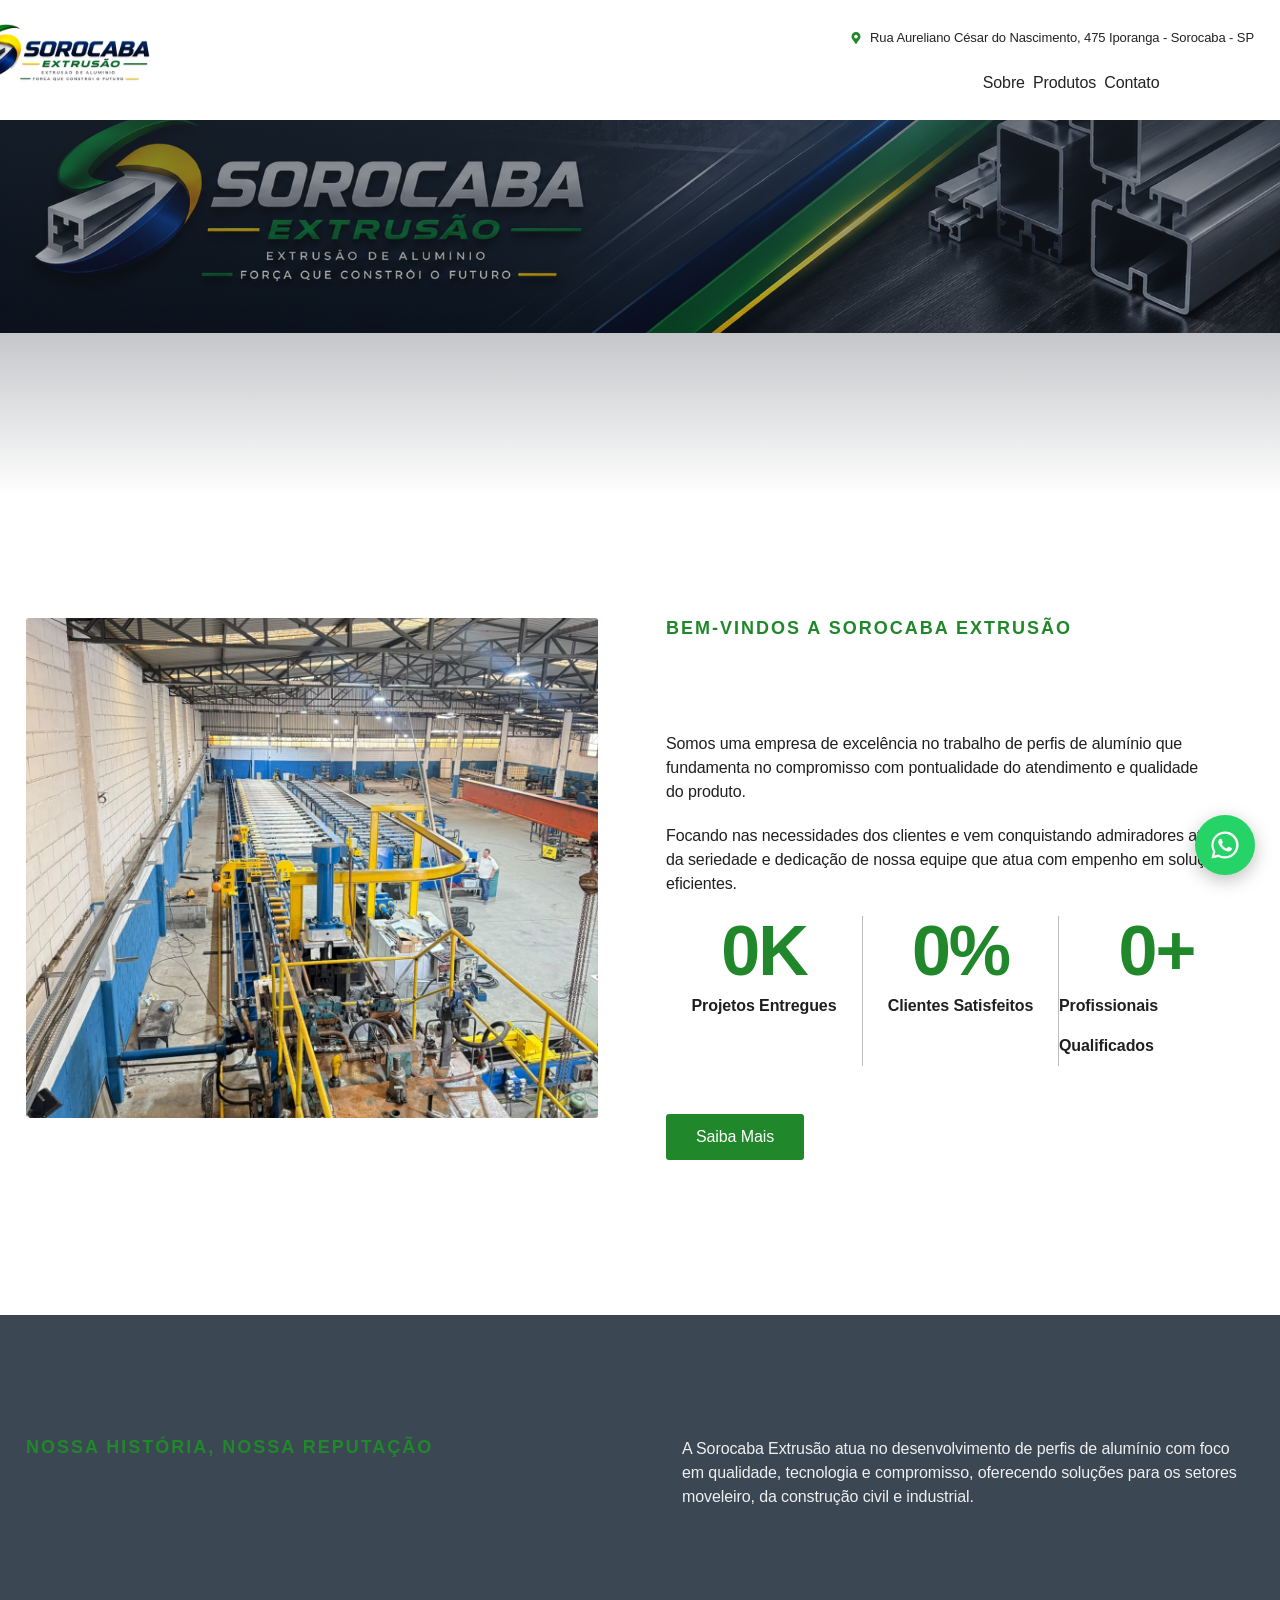
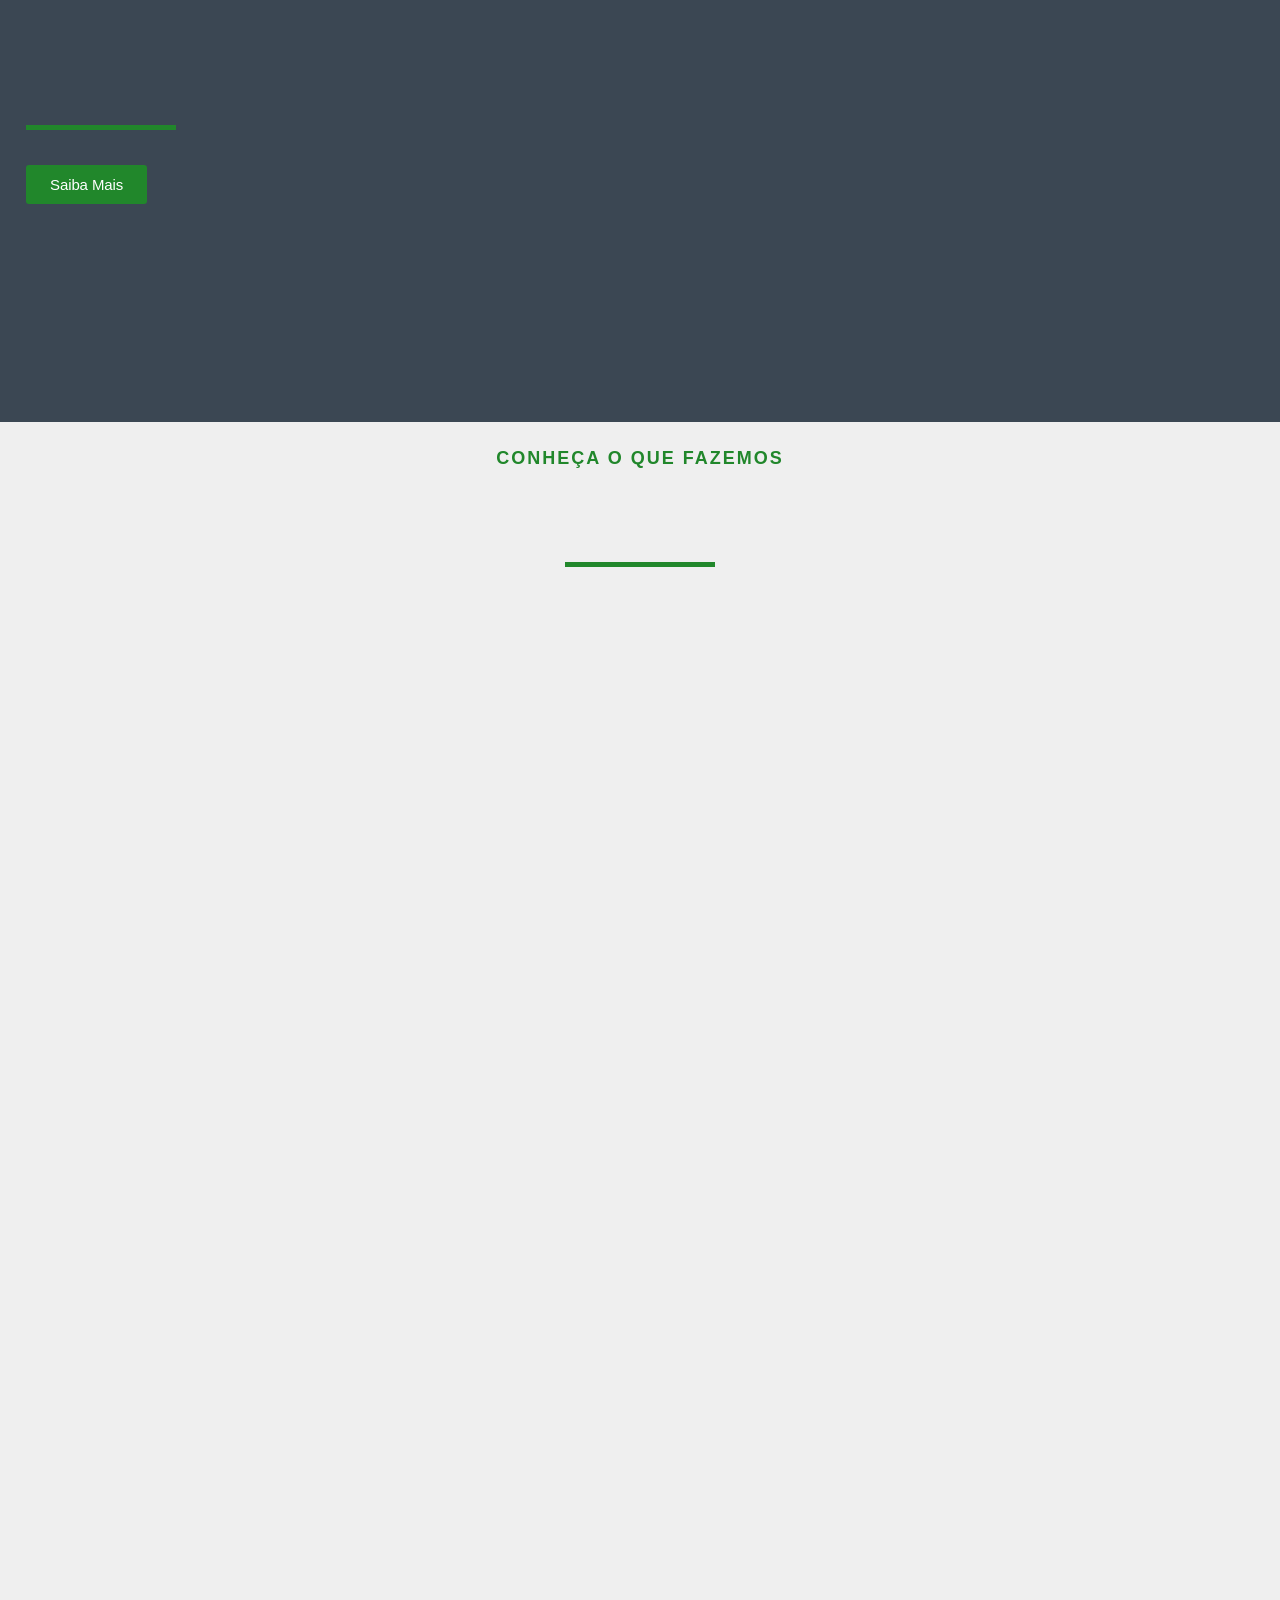
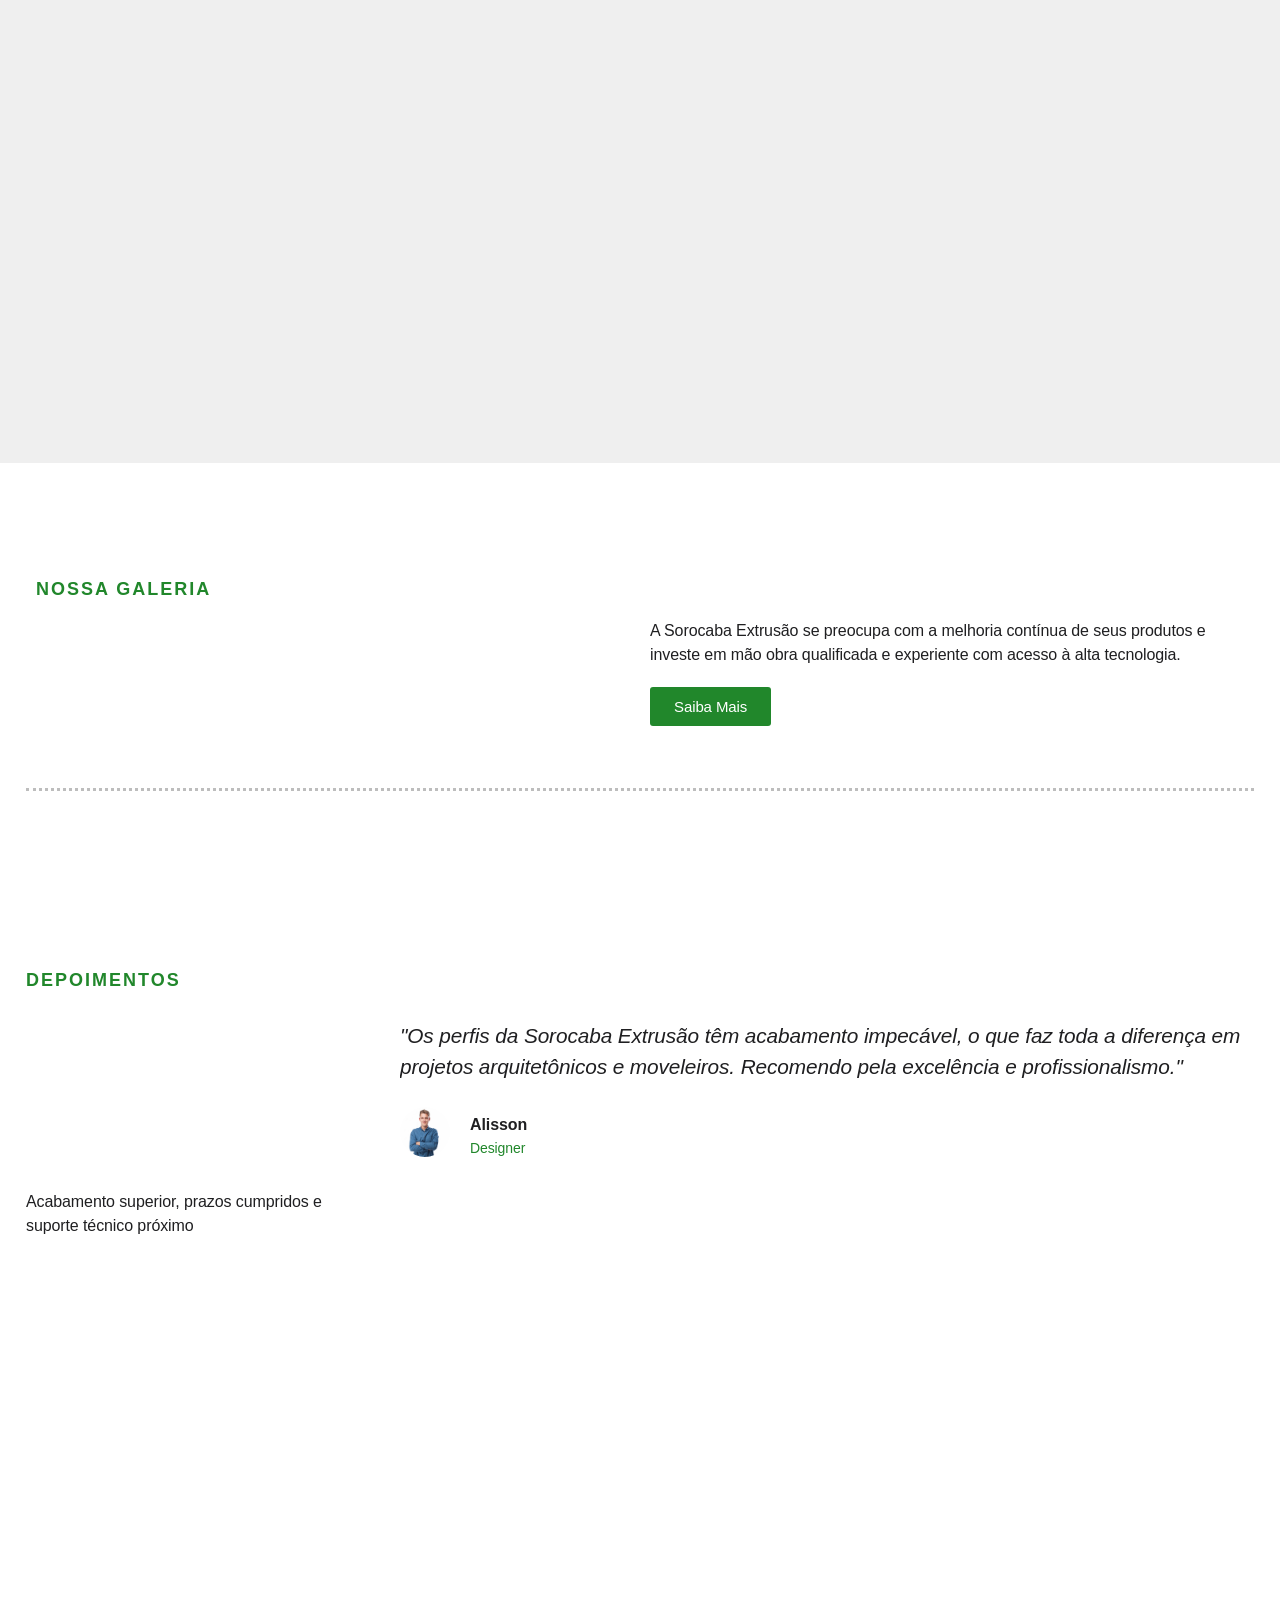
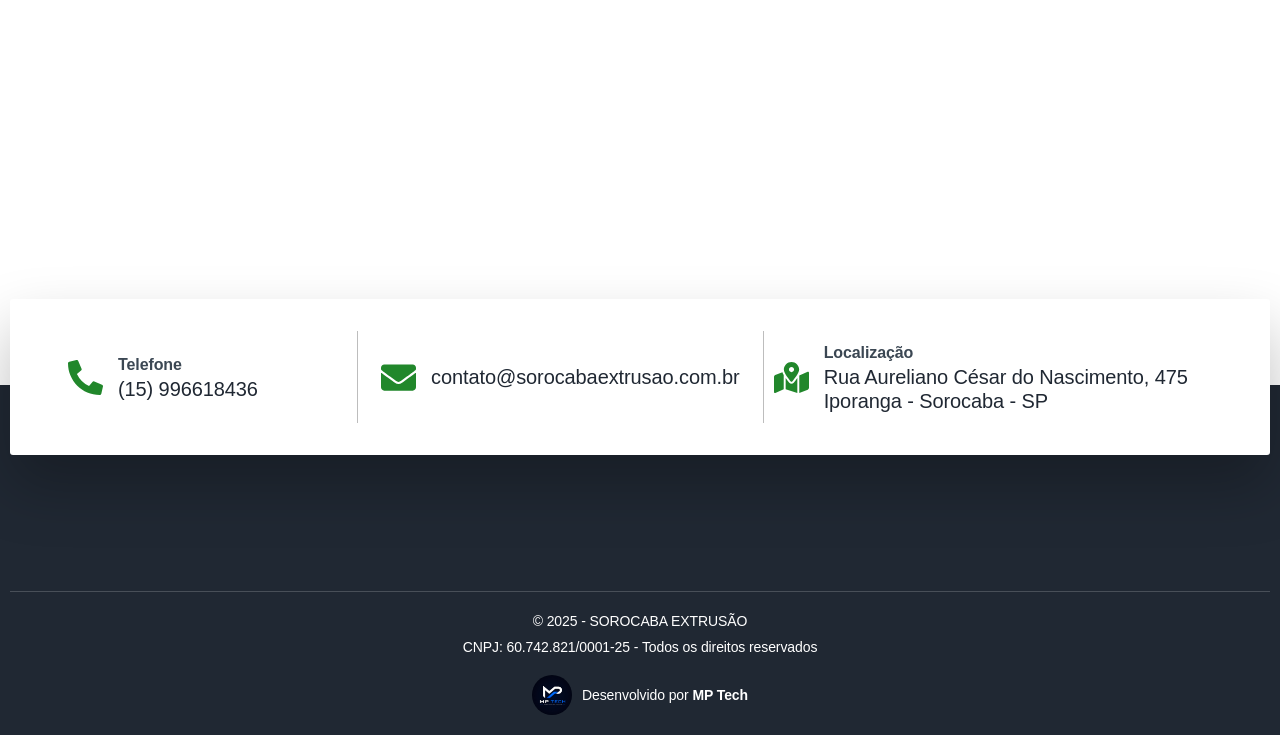
<file: index.html>
<!DOCTYPE html>
<html lang="pt-BR">

<head>
    <meta charset="UTF-8">
    <title>Sorocaba Extrusão</title>
    <meta name="viewport" content="width=device-width, initial-scale=1" />
    <meta name='robots' content='max-image-preview:large' />
    <link rel="stylesheet" href="style.css">
    <link rel="icon" type="image/png" href="img/Adobe Express - file.png">
    <title>Sorocaba Extrusão</title>
    <link rel="alternate" type="application/rss+xml" title="Feed para Sorocaba Extrusão &raquo;"
        href="https://minatex.com.br/feed/" />
    <link rel="alternate" type="application/rss+xml" title="Feed de comentários para Sorocaba Extrusão &raquo;"
        href="https://minatex.com.br/comments/feed/" />
    <link rel="alternate" title="oEmbed (JSON)" type="application/json+oembed"
        href="https://minatex.com.br/wp-json/oembed/1.0/embed?url=https%3A%2F%2Fminatex.com.br%2F" />
    <link rel="alternate" title="oEmbed (XML)" type="text/xml+oembed"
        href="https://minatex.com.br/wp-json/oembed/1.0/embed?url=https%3A%2F%2Fminatex.com.br%2F&#038;format=xml" />
    <style id="wp-img-auto-sizes-contain-inline-css">
        img:is([sizes=auto i], [sizes^="auto," i]) {
            contain-intrinsic-size: 3000px 1500px
        }

        /*# sourceURL=wp-img-auto-sizes-contain-inline-css */
    </style>
    <script>
document.addEventListener("DOMContentLoaded", function () {

    const menu = document.querySelector(".menu-mobile");
    const botao = document.querySelector(".menu-toggle");

    if (!menu || !botao) {
        return;
    }

    botao.addEventListener("click", function () {

        menu.classList.toggle("active");

        const aberto = menu.classList.contains("active");

        botao.setAttribute(
            "aria-expanded",
            aberto ? "true" : "false"
        );

        botao.setAttribute(
            "aria-label",
            aberto ? "Fechar menu" : "Abrir menu"
        );

    });


    // Fecha o menu ao clicar em um link
    const links = menu.querySelectorAll(".menu-links a");

    links.forEach(function (link) {

        link.addEventListener("click", function () {

            menu.classList.remove("active");

            botao.setAttribute(
                "aria-expanded",
                "false"
            );

            botao.setAttribute(
                "aria-label",
                "Abrir menu"
            );

        });

    });

});
</script>


    <style id="wp-block-library-inline-css">
        :root {
            --wp-block-synced-color: #7a00df;
            --wp-block-synced-color--rgb: 122, 0, 223;
            --wp-bound-block-color: var(--wp-block-synced-color);
            --wp-editor-canvas-background: #ddd;
            --wp-admin-theme-color: #007cba;
            --wp-admin-theme-color--rgb: 0, 124, 186;
            --wp-admin-theme-color-darker-10: #006ba1;
            --wp-admin-theme-color-darker-10--rgb: 0, 107, 160.5;
            --wp-admin-theme-color-darker-20: #005a87;
            --wp-admin-theme-color-darker-20--rgb: 0, 90, 135;
            --wp-admin-border-width-focus: 2px
        }

        @media (min-resolution:192dpi) {
            :root {
                --wp-admin-border-width-focus: 1.5px
            }
        }

        .wp-element-button {
            cursor: pointer
        }

        :root .has-very-light-gray-background-color {
            background-color: #eee
        }

        :root .has-very-dark-gray-background-color {
            background-color: #313131
        }

        :root .has-very-light-gray-color {
            color: #eee
        }

        :root .has-very-dark-gray-color {
            color: #313131
        }

        :root .has-vivid-green-cyan-to-vivid-cyan-blue-gradient-background {
            background: linear-gradient(135deg, #00d084, #0693e3)
        }

        :root .has-purple-crush-gradient-background {
            background: linear-gradient(135deg, #34e2e4, #4721fb 50%, #ab1dfe)
        }

        :root .has-hazy-dawn-gradient-background {
            background: linear-gradient(135deg, #faaca8, #dad0ec)
        }

        :root .has-subdued-olive-gradient-background {
            background: linear-gradient(135deg, #fafae1, #67a671)
        }

        :root .has-atomic-cream-gradient-background {
            background: linear-gradient(135deg, #fdd79a, #004a59)
        }

        :root .has-nightshade-gradient-background {
            background: linear-gradient(135deg, #330968, #31cdcf)
        }

        :root .has-midnight-gradient-background {
            background: linear-gradient(135deg, #020381, #2874fc)
        }

        :root {
            --wp--preset--font-size--normal: 16px;
            --wp--preset--font-size--huge: 42px
        }

        .has-regular-font-size {
            font-size: 1em
        }

        .has-larger-font-size {
            font-size: 2.625em
        }

        .has-normal-font-size {
            font-size: var(--wp--preset--font-size--normal)
        }

        .has-huge-font-size {
            font-size: var(--wp--preset--font-size--huge)
        }

        :root .has-text-align-center {
            text-align: center
        }

        :root .has-text-align-left {
            text-align: left
        }

        :root .has-text-align-right {
            text-align: right
        }

        .has-fit-text {
            white-space: nowrap !important
        }

        #end-resizable-editor-section {
            display: none
        }

        .aligncenter {
            clear: both
        }

        .items-justified-left {
            justify-content: flex-start
        }

        .items-justified-center {
            justify-content: center
        }

        .items-justified-right {
            justify-content: flex-end
        }

        .items-justified-space-between {
            justify-content: space-between
        }

        .screen-reader-text {
            word-wrap: normal !important;
            border: 0;
            clip-path: inset(50%);
            height: 1px;
            margin: -1px;
            overflow: hidden;
            padding: 0;
            position: absolute;
            width: 1px
        }

        .screen-reader-text:focus {
            background-color: #ddd;
            clip-path: none;
            color: #444;
            display: block;
            font-size: 1em;
            height: auto;
            left: 5px;
            line-height: normal;
            padding: 15px 23px 14px;
            text-decoration: none;
            top: 5px;
            width: auto;
            z-index: 100000
        }

        html :where(.has-border-color) {
            border-style: solid
        }

        html :where([style*=border-color]) {
            border-style: solid
        }

        html :where([style*=border-top-color]) {
            border-top-style: solid
        }

        html :where([style*=border-right-color]) {
            border-right-style: solid
        }

        html :where([style*=border-bottom-color]) {
            border-bottom-style: solid
        }

        html :where([style*=border-left-color]) {
            border-left-style: solid
        }

        html :where([style*=border-width]) {
            border-style: solid
        }

        html :where([style*=border-top-width]) {
            border-top-style: solid
        }

        html :where([style*=border-right-width]) {
            border-right-style: solid
        }

        html :where([style*=border-bottom-width]) {
            border-bottom-style: solid
        }

        html :where([style*=border-left-width]) {
            border-left-style: solid
        }

        html :where(img[class*=wp-image-]) {
            height: auto;
            max-width: 100%
        }

        :where(figure) {
            margin: 0 0 1em
        }

        html :where(.is-position-sticky) {
            --wp-admin--admin-bar--position-offset: var(--wp-admin--admin-bar--height, 0px)
        }

        @media screen and (max-width:600px) {
            html :where(.is-position-sticky) {
                --wp-admin--admin-bar--position-offset: 0px
            }
        }

        /*# sourceURL=/wp-includes/css/dist/block-library/common.min.css */
    </style>
    <style id="global-styles-inline-css">
        :root {
            --wp--preset--aspect-ratio--square: 1;
            --wp--preset--aspect-ratio--4-3: 4/3;
            --wp--preset--aspect-ratio--3-4: 3/4;
            --wp--preset--aspect-ratio--3-2: 3/2;
            --wp--preset--aspect-ratio--2-3: 2/3;
            --wp--preset--aspect-ratio--16-9: 16/9;
            --wp--preset--aspect-ratio--9-16: 9/16;
            --wp--preset--color--black: #000000;
            --wp--preset--color--cyan-bluish-gray: #abb8c3;
            --wp--preset--color--white: #ffffff;
            --wp--preset--color--pale-pink: #f78da7;
            --wp--preset--color--vivid-red: #cf2e2e;
            --wp--preset--color--luminous-vivid-orange: #ff6900;
            --wp--preset--color--luminous-vivid-amber: #fcb900;
            --wp--preset--color--light-green-cyan: #7bdcb5;
            --wp--preset--color--vivid-green-cyan: #00d084;
            --wp--preset--color--pale-cyan-blue: #8ed1fc;
            --wp--preset--color--vivid-cyan-blue: #0693e3;
            --wp--preset--color--vivid-purple: #9b51e0;
            --wp--preset--color--base: #FFFFFF;
            --wp--preset--color--contrast: #111111;
            --wp--preset--color--accent-1: #FFEE58;
            --wp--preset--color--accent-2: #F6CFF4;
            --wp--preset--color--accent-3: #503AA8;
            --wp--preset--color--accent-4: #686868;
            --wp--preset--color--accent-5: #FBFAF3;
            --wp--preset--color--accent-6: color-mix(in srgb, currentColor 20%, transparent);
            --wp--preset--gradient--vivid-cyan-blue-to-vivid-purple: linear-gradient(135deg, rgb(6, 147, 227) 0%, rgb(155, 81, 224) 100%);
            --wp--preset--gradient--light-green-cyan-to-vivid-green-cyan: linear-gradient(135deg, rgb(122, 220, 180) 0%, rgb(0, 208, 130) 100%);
            --wp--preset--gradient--luminous-vivid-amber-to-luminous-vivid-orange: linear-gradient(135deg, rgb(252, 185, 0) 0%, rgb(255, 105, 0) 100%);
            --wp--preset--gradient--luminous-vivid-orange-to-vivid-red: linear-gradient(135deg, rgb(255, 105, 0) 0%, rgb(207, 46, 46) 100%);
            --wp--preset--gradient--very-light-gray-to-cyan-bluish-gray: linear-gradient(135deg, rgb(238, 238, 238) 0%, rgb(169, 184, 195) 100%);
            --wp--preset--gradient--cool-to-warm-spectrum: linear-gradient(135deg, rgb(74, 234, 220) 0%, rgb(151, 120, 209) 20%, rgb(207, 42, 186) 40%, rgb(238, 44, 130) 60%, rgb(251, 105, 98) 80%, rgb(254, 248, 76) 100%);
            --wp--preset--gradient--blush-light-purple: linear-gradient(135deg, rgb(255, 206, 236) 0%, rgb(152, 150, 240) 100%);
            --wp--preset--gradient--blush-bordeaux: linear-gradient(135deg, rgb(254, 205, 165) 0%, rgb(254, 45, 45) 50%, rgb(107, 0, 62) 100%);
            --wp--preset--gradient--luminous-dusk: linear-gradient(135deg, rgb(255, 203, 112) 0%, rgb(199, 81, 192) 50%, rgb(65, 88, 208) 100%);
            --wp--preset--gradient--pale-ocean: linear-gradient(135deg, rgb(255, 245, 203) 0%, rgb(182, 227, 212) 50%, rgb(51, 167, 181) 100%);
            --wp--preset--gradient--electric-grass: linear-gradient(135deg, rgb(202, 248, 128) 0%, rgb(113, 206, 126) 100%);
            --wp--preset--gradient--midnight: linear-gradient(135deg, rgb(2, 3, 129) 0%, rgb(40, 116, 252) 100%);
            --wp--preset--font-size--small: 0.875rem;
            --wp--preset--font-size--medium: clamp(1rem, 1rem + ((1vw - 0.2rem) * 0.196), 1.125rem);
            --wp--preset--font-size--large: clamp(1.125rem, 1.125rem + ((1vw - 0.2rem) * 0.392), 1.375rem);
            --wp--preset--font-size--x-large: clamp(1.75rem, 1.75rem + ((1vw - 0.2rem) * 0.392), 2rem);
            --wp--preset--font-size--xx-large: clamp(2.15rem, 2.15rem + ((1vw - 0.2rem) * 1.333), 3rem);
            --wp--preset--font-family--manrope: Manrope, sans-serif;
            --wp--preset--font-family--fira-code: "Fira Code", monospace;
            --wp--preset--spacing--20: 10px;
            --wp--preset--spacing--30: 20px;
            --wp--preset--spacing--40: 30px;
            --wp--preset--spacing--50: clamp(30px, 5vw, 50px);
            --wp--preset--spacing--60: clamp(30px, 7vw, 70px);
            --wp--preset--spacing--70: clamp(50px, 7vw, 90px);
            --wp--preset--spacing--80: clamp(70px, 10vw, 140px);
            --wp--preset--shadow--natural: 6px 6px 9px rgba(0, 0, 0, 0.2);
            --wp--preset--shadow--deep: 12px 12px 50px rgba(0, 0, 0, 0.4);
            --wp--preset--shadow--sharp: 6px 6px 0px rgba(0, 0, 0, 0.2);
            --wp--preset--shadow--outlined: 6px 6px 0px -3px rgb(255, 255, 255), 6px 6px rgb(0, 0, 0);
            --wp--preset--shadow--crisp: 6px 6px 0px rgb(0, 0, 0);
        }

        :root {
            --wp--style--global--content-size: 645px;
            --wp--style--global--wide-size: 1340px;
        }

        :where(body) {
            margin: 0;
        }

        .wp-site-blocks {
            padding-top: var(--wp--style--root--padding-top);
            padding-bottom: var(--wp--style--root--padding-bottom);
        }

        .has-global-padding {
            padding-right: var(--wp--style--root--padding-right);
            padding-left: var(--wp--style--root--padding-left);
        }

        .has-global-padding>.alignfull {
            margin-right: calc(var(--wp--style--root--padding-right) * -1);
            margin-left: calc(var(--wp--style--root--padding-left) * -1);
        }

        .has-global-padding :where(:not(.alignfull.is-layout-flow) > .has-global-padding:not(.wp-block-block, .alignfull)) {
            padding-right: 0;
            padding-left: 0;
        }

        .has-global-padding :where(:not(.alignfull.is-layout-flow) > .has-global-padding:not(.wp-block-block, .alignfull))>.alignfull {
            margin-left: 0;
            margin-right: 0;
        }

        .wp-site-blocks>.alignleft {
            float: left;
            margin-right: 2em;
        }

        .wp-site-blocks>.alignright {
            float: right;
            margin-left: 2em;
        }

        .wp-site-blocks>.aligncenter {
            justify-content: center;
            margin-left: auto;
            margin-right: auto;
        }

        :where(.wp-site-blocks)>* {
            margin-block-start: 1.2rem;
            margin-block-end: 0;
        }

        :where(.wp-site-blocks)> :first-child {
            margin-block-start: 0;
        }

        :where(.wp-site-blocks)> :last-child {
            margin-block-end: 0;
        }

        :root {
            --wp--style--block-gap: 1.2rem;
        }

        :root :where(.is-layout-flow)> :first-child {
            margin-block-start: 0;
        }

        :root :where(.is-layout-flow)> :last-child {
            margin-block-end: 0;
        }

        :root :where(.is-layout-flow)>* {
            margin-block-start: 1.2rem;
            margin-block-end: 0;
        }

        :root :where(.is-layout-constrained)> :first-child {
            margin-block-start: 0;
        }

        :root :where(.is-layout-constrained)> :last-child {
            margin-block-end: 0;
        }

        :root :where(.is-layout-constrained)>* {
            margin-block-start: 1.2rem;
            margin-block-end: 0;
        }

        :root :where(.is-layout-flex) {
            gap: 1.2rem;
        }

        :root :where(.is-layout-grid) {
            gap: 1.2rem;
        }

        .is-layout-flow>.alignleft {
            float: left;
            margin-inline-start: 0;
            margin-inline-end: 2em;
        }

        .is-layout-flow>.alignright {
            float: right;
            margin-inline-start: 2em;
            margin-inline-end: 0;
        }

        .is-layout-flow>.aligncenter {
            margin-left: auto !important;
            margin-right: auto !important;
        }

        .is-layout-constrained>.alignleft {
            float: left;
            margin-inline-start: 0;
            margin-inline-end: 2em;
        }

        .is-layout-constrained>.alignright {
            float: right;
            margin-inline-start: 2em;
            margin-inline-end: 0;
        }

        .is-layout-constrained>.aligncenter {
            margin-left: auto !important;
            margin-right: auto !important;
        }

        .is-layout-constrained> :where(:not(.alignleft):not(.alignright):not(.alignfull)) {
            max-width: var(--wp--style--global--content-size);
            margin-left: auto !important;
            margin-right: auto !important;
        }

        .is-layout-constrained>.alignwide {
            max-width: var(--wp--style--global--wide-size);
        }

        body .is-layout-flex {
            display: flex;
        }

        .is-layout-flex {
            flex-wrap: wrap;
            align-items: center;
        }

        .is-layout-flex> :is(*, div) {
            margin: 0;
        }

        body .is-layout-grid {
            display: grid;
        }

        .is-layout-grid> :is(*, div) {
            margin: 0;
        }

        body {
            background-color: var(--wp--preset--color--base);
            color: var(--wp--preset--color--contrast);
            font-family: var(--wp--preset--font-family--manrope);
            font-size: var(--wp--preset--font-size--large);
            font-weight: 300;
            letter-spacing: -0.1px;
            line-height: 1.4;
            --wp--style--root--padding-top: 0px;
            --wp--style--root--padding-right: var(--wp--preset--spacing--50);
            --wp--style--root--padding-bottom: 0px;
            --wp--style--root--padding-left: var(--wp--preset--spacing--50);
        }

        a:where(:not(.wp-element-button)) {
            color: currentColor;
        }

        :root :where(a:where(:not(.wp-element-button)):hover) {
            text-decoration: none;
        }

        h1,
        h2,
        h3,
        h4,
        h5,
        h6 {
            font-weight: 400;
            letter-spacing: -0.1px;
            line-height: 1.125;
        }

        h1 {
            font-size: var(--wp--preset--font-size--xx-large);
        }

        h2 {
            font-size: var(--wp--preset--font-size--x-large);
        }

        h3 {
            font-size: var(--wp--preset--font-size--large);
        }

        h4 {
            font-size: var(--wp--preset--font-size--medium);
        }

        h5 {
            font-size: var(--wp--preset--font-size--small);
            letter-spacing: 0.5px;
        }

        h6 {
            font-size: var(--wp--preset--font-size--small);
            font-weight: 700;
            letter-spacing: 1.4px;
            text-transform: uppercase;
        }

        :root :where(.wp-element-button, .wp-block-button__link) {
            background-color: var(--wp--preset--color--contrast);
            border-width: 0;
            color: var(--wp--preset--color--base);
            font-family: inherit;
            font-size: var(--wp--preset--font-size--medium);
            font-style: inherit;
            font-weight: inherit;
            letter-spacing: inherit;
            line-height: inherit;
            padding-top: 1rem;
            padding-right: 2.25rem;
            padding-bottom: 1rem;
            padding-left: 2.25rem;
            text-decoration: none;
            text-transform: inherit;
        }

        :root :where(.wp-element-button:hover, .wp-block-button__link:hover) {
            background-color: color-mix(in srgb, var(--wp--preset--color--contrast) 85%, transparent);
            border-color: transparent;
            color: var(--wp--preset--color--base);
        }

        :root :where(.wp-element-button:focus, .wp-block-button__link:focus) {
            outline-color: var(--wp--preset--color--accent-4);
            outline-offset: 2px;
        }

        :root :where(.wp-element-caption, .wp-block-audio figcaption, .wp-block-embed figcaption, .wp-block-gallery figcaption, .wp-block-image figcaption, .wp-block-table figcaption, .wp-block-video figcaption) {
            font-size: var(--wp--preset--font-size--small);
            line-height: 1.4;
        }

        .has-black-color {
            color: var(--wp--preset--color--black) !important;
        }

        .has-cyan-bluish-gray-color {
            color: var(--wp--preset--color--cyan-bluish-gray) !important;
        }

        .has-white-color {
            color: var(--wp--preset--color--white) !important;
        }

        .has-pale-pink-color {
            color: var(--wp--preset--color--pale-pink) !important;
        }

        .has-vivid-red-color {
            color: var(--wp--preset--color--vivid-red) !important;
        }

        .has-luminous-vivid-orange-color {
            color: var(--wp--preset--color--luminous-vivid-orange) !important;
        }

        .has-luminous-vivid-amber-color {
            color: var(--wp--preset--color--luminous-vivid-amber) !important;
        }

        .has-light-green-cyan-color {
            color: var(--wp--preset--color--light-green-cyan) !important;
        }

        .has-vivid-green-cyan-color {
            color: var(--wp--preset--color--vivid-green-cyan) !important;
        }

        .has-pale-cyan-blue-color {
            color: var(--wp--preset--color--pale-cyan-blue) !important;
        }

        .has-vivid-cyan-blue-color {
            color: var(--wp--preset--color--vivid-cyan-blue) !important;
        }

        .has-vivid-purple-color {
            color: var(--wp--preset--color--vivid-purple) !important;
        }

        .has-base-color {
            color: var(--wp--preset--color--base) !important;
        }

        .has-contrast-color {
            color: var(--wp--preset--color--contrast) !important;
        }

        .has-accent-1-color {
            color: var(--wp--preset--color--accent-1) !important;
        }

        .has-accent-2-color {
            color: var(--wp--preset--color--accent-2) !important;
        }

        .has-accent-3-color {
            color: var(--wp--preset--color--accent-3) !important;
        }

        .has-accent-4-color {
            color: var(--wp--preset--color--accent-4) !important;
        }

        .has-accent-5-color {
            color: var(--wp--preset--color--accent-5) !important;
        }

        .has-accent-6-color {
            color: var(--wp--preset--color--accent-6) !important;
        }

        .has-black-background-color {
            background-color: var(--wp--preset--color--black) !important;
        }

        .has-cyan-bluish-gray-background-color {
            background-color: var(--wp--preset--color--cyan-bluish-gray) !important;
        }

        .has-white-background-color {
            background-color: var(--wp--preset--color--white) !important;
        }

        .has-pale-pink-background-color {
            background-color: var(--wp--preset--color--pale-pink) !important;
        }

        .has-vivid-red-background-color {
            background-color: var(--wp--preset--color--vivid-red) !important;
        }

        .has-luminous-vivid-orange-background-color {
            background-color: var(--wp--preset--color--luminous-vivid-orange) !important;
        }

        .has-luminous-vivid-amber-background-color {
            background-color: var(--wp--preset--color--luminous-vivid-amber) !important;
        }

        .has-light-green-cyan-background-color {
            background-color: var(--wp--preset--color--light-green-cyan) !important;
        }

        .has-vivid-green-cyan-background-color {
            background-color: var(--wp--preset--color--vivid-green-cyan) !important;
        }

        .has-pale-cyan-blue-background-color {
            background-color: var(--wp--preset--color--pale-cyan-blue) !important;
        }

        .has-vivid-cyan-blue-background-color {
            background-color: var(--wp--preset--color--vivid-cyan-blue) !important;
        }

        .has-vivid-purple-background-color {
            background-color: var(--wp--preset--color--vivid-purple) !important;
        }

        .has-base-background-color {
            background-color: var(--wp--preset--color--base) !important;
        }

        .has-contrast-background-color {
            background-color: var(--wp--preset--color--contrast) !important;
        }

        .has-accent-1-background-color {
            background-color: var(--wp--preset--color--accent-1) !important;
        }

        .has-accent-2-background-color {
            background-color: var(--wp--preset--color--accent-2) !important;
        }

        .has-accent-3-background-color {
            background-color: var(--wp--preset--color--accent-3) !important;
        }

        .has-accent-4-background-color {
            background-color: var(--wp--preset--color--accent-4) !important;
        }

        .has-accent-5-background-color {
            background-color: var(--wp--preset--color--accent-5) !important;
        }

        .has-accent-6-background-color {
            background-color: var(--wp--preset--color--accent-6) !important;
        }

        .has-black-border-color {
            border-color: var(--wp--preset--color--black) !important;
        }

        .has-cyan-bluish-gray-border-color {
            border-color: var(--wp--preset--color--cyan-bluish-gray) !important;
        }

        .has-white-border-color {
            border-color: var(--wp--preset--color--white) !important;
        }

        .has-pale-pink-border-color {
            border-color: var(--wp--preset--color--pale-pink) !important;
        }

        .has-vivid-red-border-color {
            border-color: var(--wp--preset--color--vivid-red) !important;
        }

        .has-luminous-vivid-orange-border-color {
            border-color: var(--wp--preset--color--luminous-vivid-orange) !important;
        }

        .has-luminous-vivid-amber-border-color {
            border-color: var(--wp--preset--color--luminous-vivid-amber) !important;
        }

        .has-light-green-cyan-border-color {
            border-color: var(--wp--preset--color--light-green-cyan) !important;
        }

        .has-vivid-green-cyan-border-color {
            border-color: var(--wp--preset--color--vivid-green-cyan) !important;
        }

        .has-pale-cyan-blue-border-color {
            border-color: var(--wp--preset--color--pale-cyan-blue) !important;
        }

        .has-vivid-cyan-blue-border-color {
            border-color: var(--wp--preset--color--vivid-cyan-blue) !important;
        }

        .has-vivid-purple-border-color {
            border-color: var(--wp--preset--color--vivid-purple) !important;
        }

        .has-base-border-color {
            border-color: var(--wp--preset--color--base) !important;
        }

        .has-contrast-border-color {
            border-color: var(--wp--preset--color--contrast) !important;
        }

        .has-accent-1-border-color {
            border-color: var(--wp--preset--color--accent-1) !important;
        }

        .has-accent-2-border-color {
            border-color: var(--wp--preset--color--accent-2) !important;
        }

        .has-accent-3-border-color {
            border-color: var(--wp--preset--color--accent-3) !important;
        }

        .has-accent-4-border-color {
            border-color: var(--wp--preset--color--accent-4) !important;
        }

        .has-accent-5-border-color {
            border-color: var(--wp--preset--color--accent-5) !important;
        }

        .has-accent-6-border-color {
            border-color: var(--wp--preset--color--accent-6) !important;
        }

        .has-vivid-cyan-blue-to-vivid-purple-gradient-background {
            background: var(--wp--preset--gradient--vivid-cyan-blue-to-vivid-purple) !important;
        }

        .has-light-green-cyan-to-vivid-green-cyan-gradient-background {
            background: var(--wp--preset--gradient--light-green-cyan-to-vivid-green-cyan) !important;
        }

        .has-luminous-vivid-amber-to-luminous-vivid-orange-gradient-background {
            background: var(--wp--preset--gradient--luminous-vivid-amber-to-luminous-vivid-orange) !important;
        }

        .has-luminous-vivid-orange-to-vivid-red-gradient-background {
            background: var(--wp--preset--gradient--luminous-vivid-orange-to-vivid-red) !important;
        }

        .has-very-light-gray-to-cyan-bluish-gray-gradient-background {
            background: var(--wp--preset--gradient--very-light-gray-to-cyan-bluish-gray) !important;
        }

        .has-cool-to-warm-spectrum-gradient-background {
            background: var(--wp--preset--gradient--cool-to-warm-spectrum) !important;
        }

        .has-blush-light-purple-gradient-background {
            background: var(--wp--preset--gradient--blush-light-purple) !important;
        }

        .has-blush-bordeaux-gradient-background {
            background: var(--wp--preset--gradient--blush-bordeaux) !important;
        }

        .has-luminous-dusk-gradient-background {
            background: var(--wp--preset--gradient--luminous-dusk) !important;
        }

        .has-pale-ocean-gradient-background {
            background: var(--wp--preset--gradient--pale-ocean) !important;
        }

        .has-electric-grass-gradient-background {
            background: var(--wp--preset--gradient--electric-grass) !important;
        }

        .has-midnight-gradient-background {
            background: var(--wp--preset--gradient--midnight) !important;
        }

        .has-small-font-size {
            font-size: var(--wp--preset--font-size--small) !important;
        }

        .has-medium-font-size {
            font-size: var(--wp--preset--font-size--medium) !important;
        }

        .has-large-font-size {
            font-size: var(--wp--preset--font-size--large) !important;
        }

        .has-x-large-font-size {
            font-size: var(--wp--preset--font-size--x-large) !important;
        }

        .has-xx-large-font-size {
            font-size: var(--wp--preset--font-size--xx-large) !important;
        }

        .has-manrope-font-family {
            font-family: var(--wp--preset--font-family--manrope) !important;
        }

        .has-fira-code-font-family {
            font-family: var(--wp--preset--font-family--fira-code) !important;
        }

        /*# sourceURL=global-styles-inline-css */
    </style>
    <style id="wp-block-template-skip-link-inline-css">
        /*! This file is auto-generated */
        .skip-link.screen-reader-text {
            border: 0;
            clip-path: inset(50%);
            height: 1px;
            margin: -1px;
            overflow: hidden;
            padding: 0;
            position: absolute !important;
            width: 1px;
            word-wrap: normal !important;
            word-break: normal !important
        }

        .skip-link.screen-reader-text:focus {
            background-color: #eee;
            clip-path: none;
            color: #444;
            display: block;
            font-size: 1em;
            height: auto;
            left: 5px;
            line-height: normal;
            padding: 15px 23px 14px;
            text-decoration: none;
            top: 5px;
            width: auto;
            z-index: 100000
        }

        /*# sourceURL=/wp-includes/css/wp-block-template-skip-link.min.css */
    </style>
    <style id="twentytwentyfive-style-inline-css">
        a {
            text-decoration-thickness: 1px !important;
            text-underline-offset: .1em
        }

        :where(.wp-site-blocks :focus) {
            outline-style: solid;
            outline-width: 2px
        }

        .wp-block-navigation .wp-block-navigation-submenu .wp-block-navigation-item:not(:last-child) {
            margin-bottom: 3px
        }

        .wp-block-navigation .wp-block-navigation-item .wp-block-navigation-item__content {
            outline-offset: 4px
        }

        .wp-block-navigation .wp-block-navigation-item ul.wp-block-navigation__submenu-container .wp-block-navigation-item__content {
            outline-offset: 0
        }

        blockquote,
        caption,
        figcaption,
        h1,
        h2,
        h3,
        h4,
        h5,
        h6,
        p {
            text-wrap: pretty
        }

        .more-link {
            display: block
        }

        :where(pre) {
            overflow-x: auto
        }
        

        /*# sourceURL=https://minatex.com.br/wp-content/themes/twentytwentyfive/style.min.css */
    </style>
    <link rel='stylesheet' id='qlwapp-frontend-css'
        href='https://minatex.com.br/wp-content/plugins/wp-whatsapp-chat/build/frontend/css/style.css?ver=8.5.9'
        media='all' />
    <link rel='stylesheet' id='elementor-frontend-css'
        href='https://minatex.com.br/wp-content/plugins/elementor/assets/css/frontend.min.css?ver=4.1.4' media='all' />
    <link rel='stylesheet' id='elementor-post-71-css'
        href='https://minatex.com.br/wp-content/uploads/elementor/css/post-71.css?ver=1784106401' media='all' />
    <link rel='stylesheet' id='widget-image-css'
        href='https://minatex.com.br/wp-content/plugins/elementor/assets/css/widget-image.min.css?ver=4.1.4'
        media='all' />
    <link rel='stylesheet' id='widget-icon-list-css'
        href='https://minatex.com.br/wp-content/plugins/elementor/assets/css/widget-icon-list.min.css?ver=4.1.4'
        media='all' />
    <link rel='stylesheet' id='widget-search-form-css'
        href='https://minatex.com.br/wp-content/plugins/elementor-pro/assets/css/widget-search-form.min.css?ver=4.1.1'
        media='all' />
    <link rel='stylesheet' id='e-animation-slideInLeft-css'
        href='https://minatex.com.br/wp-content/plugins/elementor/assets/lib/animations/styles/slideInLeft.min.css?ver=4.1.4'
        media='all' />
    <link rel='stylesheet' id='widget-heading-css'
        href='https://minatex.com.br/wp-content/plugins/elementor/assets/css/widget-heading.min.css?ver=4.1.4'
        media='all' />
    <link rel='stylesheet' id='e-animation-fadeIn-css'
        href='https://minatex.com.br/wp-content/plugins/elementor/assets/lib/animations/styles/fadeIn.min.css?ver=4.1.4'
        media='all' />
    <link rel='stylesheet' id='e-motion-fx-css'
        href='https://minatex.com.br/wp-content/plugins/elementor-pro/assets/css/modules/motion-fx.min.css?ver=4.1.1'
        media='all' />
    <link rel='stylesheet' id='widget-star-rating-css'
        href='https://minatex.com.br/wp-content/plugins/elementor/assets/css/widget-star-rating.min.css?ver=4.1.4'
        media='all' />
    <link rel='stylesheet' id='widget-author-box-css'
        href='https://minatex.com.br/wp-content/plugins/elementor-pro/assets/css/widget-author-box.min.css?ver=4.1.1'
        media='all' />
    <link rel='stylesheet' id='e-animation-fadeInUp-css'
        href='https://minatex.com.br/wp-content/plugins/elementor/assets/lib/animations/styles/fadeInUp.min.css?ver=4.1.4'
        media='all' />
    <link rel='stylesheet' id='widget-counter-css'
        href='https://minatex.com.br/wp-content/plugins/elementor/assets/css/widget-counter.min.css?ver=4.1.4'
        media='all' />
    <link rel='stylesheet' id='widget-divider-css'
        href='https://minatex.com.br/wp-content/plugins/elementor/assets/css/widget-divider.min.css?ver=4.1.4'
        media='all' />
    <link rel='stylesheet' id='e-animation-slideInUp-css'
        href='https://minatex.com.br/wp-content/plugins/elementor/assets/lib/animations/styles/slideInUp.min.css?ver=4.1.4'
        media='all' />
    <link rel='stylesheet' id='e-animation-fadeInLeft-css'
        href='https://minatex.com.br/wp-content/plugins/elementor/assets/lib/animations/styles/fadeInLeft.min.css?ver=4.1.4'
        media='all' />
    <link rel='stylesheet' id='e-animation-fadeInRight-css'
        href='https://minatex.com.br/wp-content/plugins/elementor/assets/lib/animations/styles/fadeInRight.min.css?ver=4.1.4'
        media='all' />
    <link rel='stylesheet' id='widget-image-box-css'
        href='https://minatex.com.br/wp-content/plugins/elementor/assets/css/widget-image-box.min.css?ver=4.1.4'
        media='all' />
    <link rel='stylesheet' id='widget-call-to-action-css'
        href='https://minatex.com.br/wp-content/plugins/elementor-pro/assets/css/widget-call-to-action.min.css?ver=4.1.1'
        media='all' />
    <link rel='stylesheet' id='e-transitions-css'
        href='https://minatex.com.br/wp-content/plugins/elementor-pro/assets/css/conditionals/transitions.min.css?ver=4.1.1'
        media='all' />
    <link rel='stylesheet' id='mediaelement-css'
        href='https://minatex.com.br/wp-includes/js/mediaelement/mediaelementplayer-legacy.min.css?ver=4.2.17'
        media='all' />
    <link rel='stylesheet' id='wp-mediaelement-css'
        href='https://minatex.com.br/wp-includes/js/mediaelement/wp-mediaelement.min.css?ver=7.0.1' media='all' />
    <link rel='stylesheet' id='swiper-css'
        href='https://minatex.com.br/wp-content/plugins/elementor/assets/lib/swiper/v8/css/swiper.min.css?ver=8.4.5'
        media='all' />
    <link rel='stylesheet' id='e-swiper-css'
        href='https://minatex.com.br/wp-content/plugins/elementor/assets/css/conditionals/e-swiper.min.css?ver=4.1.4'
        media='all' />
    <link rel='stylesheet' id='widget-gallery-css'
        href='https://minatex.com.br/wp-content/plugins/elementor-pro/assets/css/widget-gallery.min.css?ver=4.1.1'
        media='all' />
    <link rel='stylesheet' id='elementor-gallery-css'
        href='https://minatex.com.br/wp-content/plugins/elementor/assets/lib/e-gallery/css/e-gallery.min.css?ver=1.2.0'
        media='all' />
    <link rel='stylesheet' id='widget-testimonial-carousel-css'
        href='https://minatex.com.br/wp-content/plugins/elementor-pro/assets/css/widget-testimonial-carousel.min.css?ver=4.1.1'
        media='all' />
    <link rel='stylesheet' id='widget-carousel-module-base-css'
        href='https://minatex.com.br/wp-content/plugins/elementor-pro/assets/css/widget-carousel-module-base.min.css?ver=4.1.1'
        media='all' />
    <link rel='stylesheet' id='widget-icon-box-css'
        href='https://minatex.com.br/wp-content/plugins/elementor/assets/css/widget-icon-box.min.css?ver=4.1.4'
        media='all' />
    <link rel='stylesheet' id='e-animation-grow-css'
        href='https://minatex.com.br/wp-content/plugins/elementor/assets/lib/animations/styles/e-animation-grow.min.css?ver=4.1.4'
        media='all' />
    <link rel='stylesheet' id='widget-social-icons-css'
        href='https://minatex.com.br/wp-content/plugins/elementor/assets/css/widget-social-icons.min.css?ver=4.1.4'
        media='all' />
    <link rel='stylesheet' id='e-apple-webkit-css'
        href='https://minatex.com.br/wp-content/plugins/elementor/assets/css/conditionals/apple-webkit.min.css?ver=4.1.4'
        media='all' />

    <link rel='stylesheet' id='ekit-widget-styles-css'
        href='https://minatex.com.br/wp-content/plugins/elementskit-lite/widgets/init/assets/css/widget-styles.css?ver=3.10.02'
        media='all' />
    <link rel='stylesheet' id='ekit-responsive-css'
        href='https://minatex.com.br/wp-content/plugins/elementskit-lite/widgets/init/assets/css/responsive.css?ver=3.10.02'
        media='all' />
    <link rel='stylesheet' id='elementor-gf-local-saira-css'
        href='http://minatex.com.br/wp-content/uploads/elementor/google-fonts/css/saira.css?ver=1755808546'
        media='all' />
    <link rel='stylesheet' id='elementor-gf-local-manrope-css'
        href='http://minatex.com.br/wp-content/uploads/elementor/google-fonts/css/manrope.css?ver=1755869442'
        media='all' />
    <link rel='stylesheet' id='elementor-gf-local-heebo-css'
        href='http://minatex.com.br/wp-content/uploads/elementor/google-fonts/css/heebo.css?ver=1755869446'
        media='all' />
    <link rel='stylesheet' id='elementor-icons-skb_cife-elegant-icon-css'
        href='https://minatex.com.br/wp-content/plugins/skyboot-custom-icons-for-elementor/assets/css/elegant.css?ver=1.1.1'
        media='all' />
    <link rel='stylesheet' id='elementor-icons-ekiticons-css'
        href='https://minatex.com.br/wp-content/plugins/elementskit-lite/modules/elementskit-icon-pack/assets/css/ekiticons.css?ver=3.10.02'
        media='all' />
    <link rel='stylesheet' id='elementor-icons-skb_cife-themify-icon-css'
        href='https://minatex.com.br/wp-content/plugins/skyboot-custom-icons-for-elementor/assets/css/themify.css?ver=1.1.1'
        media='all' />
    <script type='text/javascript'>
        var elementskit = {
            resturl: 'https://minatex.com.br/wp-json/elementskit/v1/',
        }

    </script>
    <script id="jquery-core-js" src="https://minatex.com.br/wp-includes/js/jquery/jquery.min.js?ver=3.7.1"></script>
    <script id="jquery-migrate-js"
        src="https://minatex.com.br/wp-includes/js/jquery/jquery-migrate.min.js?ver=3.4.1"></script>
    <link rel="https://api.w.org/" href="https://minatex.com.br/wp-json/" />
    <link rel="alternate" title="JSON" type="application/json" href="https://minatex.com.br/wp-json/wp/v2/pages/115" />
    <link rel="EditURI" type="application/rsd+xml" title="RSD" href="https://minatex.com.br/xmlrpc.php?rsd" />
    <meta name="generator" content="WordPress 7.0.1" />
    <link rel="canonical" href="https://minatex.com.br/" />
    <link rel='shortlink' href='https://minatex.com.br/' />
    <meta name="generator"
        content="Elementor 4.1.4; features: e_font_icon_svg, additional_custom_breakpoints; settings: css_print_method-external, google_font-enabled, font_display-swap">
    <style>
        .e-con.e-parent:nth-of-type(n+4):not(.e-lazyloaded):not(.e-no-lazyload),
        .e-con.e-parent:nth-of-type(n+4):not(.e-lazyloaded):not(.e-no-lazyload) * {
            background-image: none !important;
        }

        @media screen and (max-height: 1024px) {

            .e-con.e-parent:nth-of-type(n+3):not(.e-lazyloaded):not(.e-no-lazyload),
            .e-con.e-parent:nth-of-type(n+3):not(.e-lazyloaded):not(.e-no-lazyload) * {
                background-image: none !important;
            }
        }

        @media screen and (max-height: 640px) {

            .e-con.e-parent:nth-of-type(n+2):not(.e-lazyloaded):not(.e-no-lazyload),
            .e-con.e-parent:nth-of-type(n+2):not(.e-lazyloaded):not(.e-no-lazyload) * {
                background-image: none !important;
            }
        }
    </style>
    <style class="wp-fonts-local">
        @font-face {
            font-family: Manrope;
            font-style: normal;
            font-weight: 200 800;
            font-display: fallback;
            src: url('https://minatex.com.br/wp-content/themes/twentytwentyfive/assets/fonts/manrope/Manrope-VariableFont_wght.woff2') format('woff2');
        }

        @font-face {
            font-family: "Fira Code";
            font-style: normal;
            font-weight: 300 700;
            font-display: fallback;
            src: url('https://minatex.com.br/wp-content/themes/twentytwentyfive/assets/fonts/fira-code/FiraCode-VariableFont_wght.woff2') format('woff2');
        }
    </style>
    <meta name="viewport" content="width=device-width, initial-scale=1.0, viewport-fit=cover" />
</head>
<body>

    <!-- todo o conteúdo do site -->


    <!-- BOTÃO VOLTAR AO TOPO -->
    <button id="backToTop" aria-label="Voltar ao topo">
        ↑
    </button>

    <style>
        #backToTop {
            display: none;
        }

        @media (max-width: 767px) {
            #backToTop {
                display: flex;
                position: fixed;
                right: 20px;
                bottom: 20px;
                width: 46px;
                height: 46px;
                align-items: center;
                justify-content: center;
                border: none;
                border-radius: 50%;
                background: #fff;
                color: #222;
                font-size: 26px;
                font-weight: bold;
                cursor: pointer;
                box-shadow: 0 4px 15px rgba(0,0,0,.25);
                z-index: 999999;
                opacity: 0;
                visibility: hidden;
                transition: .3s ease;
            }

            #backToTop.show {
                opacity: 1;
                visibility: visible;
            }
        }
    </style>

    <script>
        document.addEventListener("DOMContentLoaded", function () {

            const button = document.getElementById("backToTop");

            if (!button) return;

            window.addEventListener("scroll", function () {

                if (window.innerWidth <= 767 && window.scrollY > 200) {
                    button.classList.add("show");
                } else {
                    button.classList.remove("show");
                }

            });

            button.addEventListener("click", function () {
                window.scrollTo({
                    top: 0,
                    behavior: "smooth"
                });
            });

        });
    </script>

</body>

<body
    class="home wp-singular page-template page-template-elementor_canvas page page-id-115 wp-embed-responsive wp-theme-twentytwentyfive elementor-default elementor-template-canvas elementor-kit-71 elementor-page elementor-page-115">
    <div data-elementor-type="wp-page" data-elementor-id="115" class="elementor elementor-115"
        data-elementor-post-type="page">
        <section
            class="elementor-section elementor-top-section elementor-element elementor-element-72ceda4b elementor-section-content-middle elementor-section-boxed elementor-section-height-default elementor-section-height-default"
            data-id="72ceda4b" data-element_type="section" data-e-type="section"
            data-settings="{&quot;background_background&quot;:&quot;classic&quot;}">
            <div class="elementor-container elementor-column-gap-default">
                <div class="elementor-column elementor-col-50 elementor-top-column elementor-element elementor-element-3d0c857a"
                    data-id="3d0c857a" data-element_type="column" data-e-type="column">
                    <div class="elementor-widget-wrap elementor-element-populated">
                        <div class="elementor-element elementor-element-7e2b6a9e elementor-widget__width-auto elementor-widget elementor-widget-image"
                            data-id="7e2b6a9e" data-element_type="widget" data-e-type="widget"
                            data-widget_type="image.default">

                            <img decoding="async" src="img/Adobe Express - file.png" title="Sorocaba Logo"
                                alt="Sorocaba Logo" loading="lazy" /> </a>
                        </div>
                    </div>
                </div>
                <div class="elementor-column elementor-col-50 elementor-top-column elementor-element elementor-element-3d9540e3"
                    data-id="3d9540e3" data-element_type="column" data-e-type="column">
                    <div class="elementor-widget-wrap elementor-element-populated">
                        <section
                            class="elementor-section elementor-inner-section elementor-element elementor-element-3ffb935b elementor-section-content-middle elementor-hidden-mobile elementor-section-boxed elementor-section-height-default elementor-section-height-default"
                            data-id="3ffb935b" data-element_type="section" data-e-type="section">
                            <div class="elementor-container elementor-column-gap-default">
                                <div class="elementor-column elementor-col-100 elementor-inner-column elementor-element elementor-element-48214031"
                                    data-id="48214031" data-element_type="column" data-e-type="column">
                                    <div class="elementor-widget-wrap elementor-element-populated">
                                        <div class="elementor-element elementor-element-6ddcb647 elementor-icon-list--layout-inline elementor-align-end elementor-list-item-link-full_width elementor-widget elementor-widget-icon-list"
                                            data-id="6ddcb647" data-element_type="widget" data-e-type="widget"
                                            data-widget_type="icon-list.default">
                                            <ul class="elementor-icon-list-items elementor-inline-items">
                                                <li class="elementor-icon-list-item elementor-inline-item">
                                                    <a
                                                        href="https://www.google.com/maps/place/R.+%C3%81ureliano+C%C3%A9sar+do+Nascimento,+475,+Sorocaba+-+SP,+18087-115/data=!4m2!3m1!1s0x94cf5fa15b76dda9:0x79d09b7d789379a0?sa=X&ved=1t:242&ictx=111">

                                                        <span class="elementor-icon-list-icon">
                                                            <svg aria-hidden="true"
                                                                class="e-font-icon-svg e-fas-map-marker-alt"
                                                                viewBox="0 0 384 512"
                                                                xmlns="http://www.w3.org/2000/svg">
                                                                <path
                                                                    d="M172.268 501.67C26.97 291.031 0 269.413 0 192 0 85.961 85.961 0 192 0s192 85.961 192 192c0 77.413-26.97 99.031-172.268 309.67-9.535 13.774-29.93 13.773-39.464 0zM192 272c44.183 0 80-35.817 80-80s-35.817-80-80-80-80 35.817-80 80 35.817 80 80 80z">
                                                                </path>
                                                            </svg> </span>
                                                        <span class="elementor-icon-list-text"> Rua Aureliano César do
                                                            Nascimento, 475
                                                            Iporanga - Sorocaba - SP</span>
                                                    </a>
                                                </li>

                                            </ul>
                                        </div>
                                    </div>
                                </div>
                            </div>
                        </section>
                        <section
                            class="elementor-section elementor-inner-section elementor-element elementor-element-476af0e9 elementor-section-content-middle elementor-section-full_width elementor-section-height-default elementor-section-height-default"
                            data-id="476af0e9" data-element_type="section" data-e-type="section">
                            <div class="elementor-container elementor-column-gap-default">
                                <div class="elementor-column elementor-col-50 elementor-inner-column elementor-element elementor-element-1953f000"
                                    data-id="1953f000" data-element_type="column" data-e-type="column">
                                    <div class="elementor-widget-wrap elementor-element-populated">
                                        <div class="elementor-element elementor-element-83278ef elementor-mobile-align-start elementor-icon-list--layout-inline elementor-align-end elementor-list-item-link-full_width elementor-widget elementor-widget-icon-list"
                                            data-id="83278ef" data-element_type="widget" data-e-type="widget"
                                            data-widget_type="icon-list.default">
                                            <ul class="elementor-icon-list-items elementor-inline-items">

                                                <li class="elementor-icon-list-item elementor-inline-item">
                                                    <a href="#sobre">
                                                        <span class="elementor-icon-list-text">Sobre</span>
                                                    </a>
                                                </li>

                                                <li class="elementor-icon-list-item elementor-inline-item">
                                                    <a href="#produtos">
                                                        <span class="elementor-icon-list-text">Produtos</span>
                                                    </a>
                                                </li>

                                                <li class="elementor-icon-list-item elementor-inline-item">
                                                    <a href="https://wa.me/5515996618436" target="_blank">
                                                        <span class="elementor-icon-list-text">Contato</span>
                                                    </a>
                                                </li>
                                            </ul>
                                        </div>
                                    </div>
                                </div>
                                <div class="menu-mobile">

    <button class="menu-toggle" aria-label="Abrir menu">
        <span></span>
        <span></span>
        <span></span>
    </button>
    

    <nav class="menu-links">
        <a href="#sobre">Sobre</a>
        <a href="#produtos">Produtos</a>
        <a href="https://wa.me/5515996618436" target="_blank">Contato</a>
    </nav>

</div>
                                <div class="elementor-column elementor-col-50 elementor-inner-column elementor-element elementor-element-5c913666"
                                    data-id="5c913666" data-element_type="column" data-e-type="column">
                                    <div class="elementor-widget-wrap elementor-element-populated">
                                        <div class="elementor-element elementor-element-37251b87 elementor-search-form--skin-full_screen elementor-widget elementor-widget-search-form"
                                            data-id="37251b87" data-element_type="widget" data-e-type="widget"
                                            data-settings="{&quot;skin&quot;:&quot;full_screen&quot;}"
                                            data-widget_type="search-form.default">
                                            
                                        </div>
                                    </div>
                                </div>
                            </div>
                        </section>
                    </div>
                </div>
            </div>
        </section>
        
        <section
            class="elementor-section elementor-top-section elementor-element elementor-element-1a367826 elementor-section-boxed elementor-section-height-default elementor-section-height-default"
            data-id="1a367826" data-element_type="section" data-e-type="section"
            data-settings="{&quot;background_background&quot;:&quot;classic&quot;,&quot;background_motion_fx_motion_fx_scrolling&quot;:&quot;yes&quot;,&quot;background_motion_fx_translateY_effect&quot;:&quot;yes&quot;,&quot;background_motion_fx_translateY_direction&quot;:&quot;negative&quot;,&quot;background_motion_fx_devices&quot;:[&quot;desktop&quot;,&quot;tablet&quot;],&quot;background_motion_fx_range&quot;:&quot;page&quot;,&quot;background_motion_fx_translateY_speed&quot;:{&quot;unit&quot;:&quot;px&quot;,&quot;size&quot;:4,&quot;sizes&quot;:[]},&quot;background_motion_fx_translateY_affectedRange&quot;:{&quot;unit&quot;:&quot;%&quot;,&quot;size&quot;:&quot;&quot;,&quot;sizes&quot;:{&quot;start&quot;:0,&quot;end&quot;:100}}}">
            <div class="elementor-background-overlay"></div>
            <div class="elementor-container elementor-column-gap-default">
                <div class="elementor-column elementor-col-100 elementor-top-column elementor-element elementor-element-9d871ae"
                    data-id="9d871ae" data-element_type="column" data-e-type="column">
                    <div class="elementor-widget-wrap elementor-element-populated">
                        <section
                            class="elementor-section elementor-inner-section elementor-element elementor-element-2062f3b0 elementor-section-boxed elementor-section-height-default elementor-section-height-default"
                            data-id="2062f3b0" data-element_type="section" data-e-type="section"
                            data-settings="{&quot;motion_fx_motion_fx_scrolling&quot;:&quot;yes&quot;,&quot;motion_fx_translateY_effect&quot;:&quot;yes&quot;,&quot;motion_fx_translateY_speed&quot;:{&quot;unit&quot;:&quot;px&quot;,&quot;size&quot;:1,&quot;sizes&quot;:[]},&quot;motion_fx_translateY_affectedRange&quot;:{&quot;unit&quot;:&quot;%&quot;,&quot;size&quot;:&quot;&quot;,&quot;sizes&quot;:{&quot;start&quot;:0,&quot;end&quot;:100}},&quot;motion_fx_devices&quot;:[&quot;desktop&quot;,&quot;tablet&quot;,&quot;mobile&quot;]}">
                            <div class="elementor-container elementor-column-gap-default">
                                <div class="elementor-column elementor-col-100 elementor-inner-column elementor-element elementor-element-6baddb39"
                                    data-id="6baddb39" data-element_type="column" data-e-type="column">
                                    <div class="elementor-widget-wrap elementor-element-populated">
                                        <div class="elementor-element elementor-element-393d3c72 elementor-invisible elementor-widget elementor-widget-heading"
                                            data-id="393d3c72" data-element_type="widget" data-e-type="widget"
                                            data-settings="{&quot;_animation&quot;:&quot;slideInLeft&quot;}"
                                            data-widget_type="heading.default">
                                            <h2 class="elementor-heading-title elementor-size-default">
                                            </h2>
                                        </div>
                                        <div class="elementor-element elementor-element-2d1bebc2 elementor-invisible elementor-widget elementor-widget-text-editor"
                                            data-id="2d1bebc2" data-element_type="widget" data-e-type="widget"
                                            data-settings="{&quot;_animation&quot;:&quot;fadeIn&quot;,&quot;_animation_delay&quot;:720}"
                                            data-widget_type="text-editor.default">
                                        </div>
                                        <div class="elementor-element elementor-element-1f054a32 elementor-invisible elementor-widget elementor-widget-button"
                                            data-id="1f054a32" data-element_type="widget" data-e-type="widget"
                                            data-settings="{&quot;_animation&quot;:&quot;fadeIn&quot;,&quot;_animation_delay&quot;:1080}"
                                            data-widget_type="button.default">

                                        </div>
                                    </div>
                                </div>
                            </div>
                        </section>
                    </div>
                </div>
            </div>
        </section>
        <section
            class="elementor-section elementor-top-section elementor-element elementor-element-1591273f elementor-section-boxed elementor-section-height-default elementor-section-height-default"
            data-id="1591273f" data-element_type="section" data-e-type="section">
            <div class="elementor-background-overlay"></div>
            <div class="elementor-container elementor-column-gap-default">
                <div class="elementor-column elementor-col-50 elementor-top-column elementor-element elementor-element-a622698"
                    data-id="a622698" data-element_type="column" data-e-type="column">
                    <div class="elementor-widget-wrap elementor-element-populated">
                        <div class="elementor-element elementor-element-1388d127 elementor-widget elementor-widget-image"
                            data-id="1388d127" data-element_type="widget" data-e-type="widget"
                            data-widget_type="image.default">
                            <img fetchpriority="high" decoding="async" width="1440" height="2560"
                                src="img/sorocaba1.jpeg" class="attachment-full size-full" alt="" />
                        </div>
                        <section
                            class="elementor-section elementor-inner-section elementor-element elementor-element-41594a0c elementor-section-boxed elementor-section-height-default elementor-section-height-default"
                            data-id="41594a0c" data-element_type="section" data-e-type="section">
                            <div class="elementor-container elementor-column-gap-default">
                                <div class="elementor-column elementor-col-100 elementor-inner-column elementor-element elementor-element-cb360a4 elementor-invisible"
                                    data-id="cb360a4" data-element_type="column" data-e-type="column"
                                    data-settings="{&quot;background_background&quot;:&quot;classic&quot;,&quot;animation&quot;:&quot;slideInLeft&quot;}">
                                    <div class="elementor-widget-wrap elementor-element-populated">
                                        <div class="elementor-element elementor-element-199f420d elementor--star-style-star_unicode elementor-widget elementor-widget-star-rating"
                                            data-id="199f420d" data-element_type="widget" data-e-type="widget"
                                            data-widget_type="star-rating.default">
                                            <div class="elementor-star-rating__wrapper">
                                                <div class="elementor-star-rating" itemtype="http://schema.org/Rating"
                                                    itemscope="" itemprop="reviewRating">
                                                    <i class="elementor-star-full" aria-hidden="true">&#9733;</i><i
                                                        class="elementor-star-full" aria-hidden="true">&#9733;</i><i
                                                        class="elementor-star-full" aria-hidden="true">&#9733;</i><i
                                                        class="elementor-star-full" aria-hidden="true">&#9733;</i><i
                                                        class="elementor-star-full" aria-hidden="true">&#9733;</i> <span
                                                        itemprop="ratingValue"
                                                        class="elementor-screen-only">Classificado como 5 de 5</span>
                                                </div>
                                            </div>
                                        </div>
                                        <div class="elementor-element elementor-element-673cb201 elementor-widget elementor-widget-text-editor"
                                            data-id="673cb201" data-element_type="widget" data-e-type="widget"
                                            data-widget_type="text-editor.default">
                                            A Sorocaba Extrusão superou todas as expectativas. Recebemos perfis de
                                            alumínio com
                                            altíssima qualidade e dentro do prazo prometido. A equipe é atenciosa e
                                            transmite confiança em cada etapa do processo. </div>
                                        <div class="elementor-element elementor-element-7d53305d elementor-widget elementor-widget-author-box"
                                            data-id="7d53305d" data-element_type="widget" data-e-type="widget"
                                            data-widget_type="author-box.default">
                                            <div class="elementor-author-box">
                                                <div class="elementor-author-box__avatar">
                                                    <img decoding="async" src="img/mateus.jpg" title="mateus" src=""
                                                        alt="Foto de Mateus P Silva" loading="lazy">
                                                </div>

                                                <div class="elementor-author-box__text">
                                                    <div>
                                                        <div class="elementor-author-box__name">
                                                            Mateus P Silva </div>
                                                    </div>

                                                    <div class="elementor-author-box__bio">
                                                        <p>Engenheiro Civil</p>
                                                    </div>

                                                </div>
                                            </div>
                                        </div>
                                    </div>
                                </div>
                            </div>
                        </section>
                    </div>
                </div>
                <div id="sobre"
                    class="elementor-column elementor-col-50 elementor-top-column elementor-element elementor-element-6801e120"
                    data-id="6801e120" data-element_type="column" data-e-type="column">
                    <div class="elementor-widget-wrap elementor-element-populated">
                        <div class="elementor-element elementor-element-482574c4 elementor-widget elementor-widget-heading"
                            data-id="482574c4" data-element_type="widget" data-e-type="widget"
                            data-widget_type="heading.default">
                            <h2 class="elementor-heading-title elementor-size-default">Bem-vindos a Sorocaba Extrusão
                            </h2>
                        </div>
                        <div class="elementor-element elementor-element-7ec0b37f elementor-invisible elementor-widget elementor-widget-heading"
                            data-id="7ec0b37f" data-element_type="widget" data-e-type="widget"
                            data-settings="{&quot;_animation&quot;:&quot;fadeInUp&quot;}"
                            data-widget_type="heading.default">
                            <h2 class="elementor-heading-title elementor-size-default">Extrusão de Alumínio</h2>
                        </div>
                        <div class="elementor-element elementor-element-552ae480 elementor-widget elementor-widget-text-editor"
                            data-id="552ae480" data-element_type="widget" data-e-type="widget"
                            data-widget_type="text-editor.default">
                            Somos uma empresa de excelência no trabalho de perfis de alumínio que fundamenta no
                            compromisso com pontualidade do atendimento e qualidade do produto. </div>
                        <div class="elementor-element elementor-element-c50a615 elementor-widget elementor-widget-text-editor"
                            data-id="c50a615" data-element_type="widget" data-e-type="widget"
                            data-widget_type="text-editor.default">
                            Focando nas necessidades dos clientes e vem conquistando admiradores através da seriedade e
                            dedicação de nossa equipe que atua com empenho em soluções eficientes. </div>
                        <section
                            class="elementor-section elementor-inner-section elementor-element elementor-element-63fa466 elementor-section-boxed elementor-section-height-default elementor-section-height-default"
                            data-id="63fa466" data-element_type="section" data-e-type="section">
                            <div class="elementor-container elementor-column-gap-no">
                                <div class="elementor-column elementor-col-33 elementor-inner-column elementor-element elementor-element-1a77c98"
                                    data-id="1a77c98" data-element_type="column" data-e-type="column">
                                    <div class="elementor-widget-wrap elementor-element-populated">
                                        <div class="elementor-element elementor-element-4a25bf59 elementor-widget__width-auto elementor-widget-tablet__width-initial elementor-widget-mobile__width-initial elementor-widget elementor-widget-counter"
                                            data-id="4a25bf59" data-element_type="widget" data-e-type="widget"
                                            data-widget_type="counter.default">
                                            <div class="elementor-counter">
                                                <div class="elementor-counter-title">Projetos Entregues</div>
                                                <div class="elementor-counter-number-wrapper">
                                                    <span class="elementor-counter-number-prefix"></span>
                                                    <span class="elementor-counter-number" data-duration="2000"
                                                        data-to-value="4" data-from-value="0"
                                                        data-delimiter=",">0</span>
                                                    <span class="elementor-counter-number-suffix">K</span>
                                                </div>
                                            </div>
                                        </div>
                                    </div>
                                </div>
                                <div class="elementor-column elementor-col-33 elementor-inner-column elementor-element elementor-element-43ce657"
                                    data-id="43ce657" data-element_type="column" data-e-type="column">
                                    <div class="elementor-widget-wrap elementor-element-populated">
                                        <div class="elementor-element elementor-element-36240ed1 elementor-widget__width-auto elementor-widget-tablet__width-initial elementor-widget-mobile__width-initial elementor-widget elementor-widget-counter"
                                            data-id="36240ed1" data-element_type="widget" data-e-type="widget"
                                            data-widget_type="counter.default">
                                            <div class="elementor-counter">
                                                <div class="elementor-counter-title">Clientes Satisfeitos</div>
                                                <div class="elementor-counter-number-wrapper">
                                                    <span class="elementor-counter-number-prefix"></span>
                                                    <span class="elementor-counter-number" data-duration="2000"
                                                        data-to-value="98" data-from-value="0"
                                                        data-delimiter=",">0</span>
                                                    <span class="elementor-counter-number-suffix">%</span>
                                                </div>
                                            </div>
                                        </div>
                                    </div>
                                </div>
                                <div class="elementor-column elementor-col-33 elementor-inner-column elementor-element elementor-element-4ff9e6b2"
                                    data-id="4ff9e6b2" data-element_type="column" data-e-type="column">
                                    <div class="elementor-widget-wrap elementor-element-populated">
                                        <div class="elementor-element elementor-element-595a1b56 elementor-widget__width-auto elementor-widget elementor-widget-counter"
                                            data-id="595a1b56" data-element_type="widget" data-e-type="widget"
                                            data-widget_type="counter.default">
                                            <div class="elementor-counter">
                                                <div class="elementor-counter-title">Profissionais Qualificados</div>
                                                <div class="elementor-counter-number-wrapper">
                                                    <span class="elementor-counter-number-prefix"></span>
                                                    <span class="elementor-counter-number" data-duration="2000"
                                                        data-to-value="120" data-from-value="0"
                                                        data-delimiter=",">0</span>
                                                    <span class="elementor-counter-number-suffix">+</span>
                                                </div>
                                            </div>
                                        </div>
                                    </div>
                                </div>
                            </div>
                        </section>
                        <div class="elementor-element elementor-element-6c5c6594 elementor-widget elementor-widget-button"
                            data-id="6c5c6594" data-element_type="widget" data-e-type="widget"
                            data-widget_type="button.default">
                            <a class="elementor-button elementor-button-link elementor-size-md"
                                href="http://wa.me/5515996618436">
                                <span class="elementor-button-content-wrapper">
                                    <span class="elementor-button-text">Saiba Mais</span>
                                </span>
                            </a>
                        </div>
                    </div>
                </div>
            </div>
        </section>
        <section
            class="elementor-section elementor-top-section elementor-element elementor-element-2cf9fd8e elementor-section-boxed elementor-section-height-default elementor-section-height-default"
            data-id="2cf9fd8e" data-element_type="section" data-e-type="section"
            data-settings="{&quot;background_background&quot;:&quot;classic&quot;}">
            <div class="elementor-container elementor-column-gap-default">
                <div class="elementor-column elementor-col-50 elementor-top-column elementor-element elementor-element-1259ad36"
                    data-id="1259ad36" data-element_type="column" data-e-type="column">
                    <div class="elementor-widget-wrap elementor-element-populated">
                        <div class="elementor-element elementor-element-c3c4667 elementor-widget elementor-widget-heading"
                            data-id="c3c4667" data-element_type="widget" data-e-type="widget"
                            data-widget_type="heading.default">
                            <h2 class="elementor-heading-title elementor-size-default">Nossa História, Nossa Reputação
                            </h2>
                        </div>
                        <div class="elementor-element elementor-element-1267d5ff elementor-invisible elementor-widget elementor-widget-heading"
                            data-id="1267d5ff" data-element_type="widget" data-e-type="widget"
                            data-settings="{&quot;_animation&quot;:&quot;fadeInUp&quot;}"
                            data-widget_type="heading.default">
                            <h2 class="elementor-heading-title elementor-size-default">Nosso trabalho é a nossa
                                reputação, e protegemos isso em cada projeto que realizamos.</h2>
                        </div>
                        <div class="elementor-element elementor-element-16ce3152 elementor-widget-divider--view-line elementor-widget elementor-widget-divider"
                            data-id="16ce3152" data-element_type="widget" data-e-type="widget"
                            data-widget_type="divider.default">
                            <div class="elementor-divider">
                                <span class="elementor-divider-separator">
                                </span>
                            </div>
                        </div>
                        <div class="elementor-element elementor-element-3be1360e elementor-widget elementor-widget-button"
                            data-id="3be1360e" data-element_type="widget" data-e-type="widget"
                            data-widget_type="button.default">
                            <a class="elementor-button elementor-button-link elementor-size-sm"
                                href="http://wa.me/5515996618436">
                                <span class="elementor-button-content-wrapper">
                                    <span class="elementor-button-text">Saiba Mais</span>
                                </span>
                            </a>
                        </div>
                    </div>
                </div>
                <div class="elementor-column elementor-col-50 elementor-top-column elementor-element elementor-element-1ea9ad82"
                    data-id="1ea9ad82" data-element_type="column" data-e-type="column">
                    <div class="elementor-widget-wrap elementor-element-populated">
                        <div class="elementor-element elementor-element-76f511a2 elementor-widget elementor-widget-text-editor"
                            data-id="76f511a2" data-element_type="widget" data-e-type="widget"
                            data-widget_type="text-editor.default">
                            A Sorocaba Extrusão atua no desenvolvimento de perfis de alumínio com foco em qualidade,
                            tecnologia e
                            compromisso, oferecendo soluções para os setores moveleiro, da construção civil e
                            industrial. </div>
                        <section
                            class="elementor-section elementor-inner-section elementor-element elementor-element-3f82c74a elementor-section-boxed elementor-section-height-default elementor-section-height-default"
                            data-id="3f82c74a" data-element_type="section" data-e-type="section">
                            <div class="elementor-container elementor-column-gap-no">
                                <div class="elementor-column elementor-col-50 elementor-inner-column elementor-element elementor-element-2dd3bd3"
                                    data-id="2dd3bd3" data-element_type="column" data-e-type="column"
                                    data-settings="{&quot;animation&quot;:&quot;none&quot;}">
                                    <div class="elementor-widget-wrap elementor-element-populated">
                                        <div class="elementor-element elementor-element-2c961780 elementor-widget__width-auto elementor-absolute elementor-widget-mobile__width-initial elementor-invisible elementor-widget elementor-widget-counter"
                                            data-id="2c961780" data-element_type="widget" data-e-type="widget"
                                            data-settings="{&quot;_position&quot;:&quot;absolute&quot;,&quot;_animation&quot;:&quot;slideInUp&quot;}"
                                            data-widget_type="counter.default">
                                            <div class="elementor-counter">
                                                <div class="elementor-counter-title">Anos de Experiência</div>
                                                <div class="elementor-counter-number-wrapper">
                                                    <span class="elementor-counter-number-prefix"></span>
                                                    <span class="elementor-counter-number" data-duration="2000"
                                                        data-to-value="20" data-from-value="0"
                                                        data-delimiter=",">0</span>
                                                    <span class="elementor-counter-number-suffix">+</span>
                                                </div>
                                            </div>
                                        </div>
                                        <div class="elementor-element elementor-element-1f10af7a elementor-invisible elementor-widget elementor-widget-image"
                                            data-id="1f10af7a" data-element_type="widget" data-e-type="widget"
                                            data-settings="{&quot;_animation&quot;:&quot;fadeInLeft&quot;}"
                                            data-widget_type="image.default">
                                            <img <img decoding="async" width="900" height="1600"
                                                src="img/logo com fundo.png"
                                                class="attachment-full size-full wp-image-274" alt=""
                                                sizes="(max-width: 900px) 100vw, 900px">
                                        </div>
                                    </div>
                                </div>
                                <div class="elementor-column elementor-col-50 elementor-inner-column elementor-element elementor-element-3eef4ddd"
                                    data-id="3eef4ddd" data-element_type="column" data-e-type="column"
                                    data-settings="{&quot;animation&quot;:&quot;none&quot;}">
                                    <div class="elementor-widget-wrap elementor-element-populated">
                                        <div class="elementor-element elementor-element-65c579f5 elementor-invisible elementor-widget elementor-widget-image"
                                            data-id="65c579f5" data-element_type="widget" data-e-type="widget"
                                            data-settings="{&quot;_animation&quot;:&quot;fadeInRight&quot;}"
                                            data-widget_type="image.default">
                                            <img decoding="async" width="1440" height="2560" src="img/sorocaba2.jpeg"
                                                class="attachment-full size-full" alt="" />
                                        </div>
                                    </div>
                                </div>
                        </section>
                    </div>
                </div>
            </div>
        </section>
        <section
            class="elementor-section elementor-top-section elementor-element elementor-element-71d08b16 elementor-section-boxed elementor-section-height-default elementor-section-height-default"
            data-id="71d08b16" data-element_type="section" data-e-type="section"
            data-settings="{&quot;background_background&quot;:&quot;classic&quot;}">
            <div class="elementor-container elementor-column-gap-default">
                <div class="elementor-column elementor-col-100 elementor-top-column elementor-element elementor-element-1c424419"
                    data-id="1c424419" data-element_type="column" data-e-type="column">
                    <div class="elementor-widget-wrap elementor-element-populated">
                        <div class="elementor-element elementor-element-25b8483 elementor-view-default elementor-widget elementor-widget-icon"
                            data-id="25b8483" data-element_type="widget" data-e-type="widget"
                            data-widget_type="icon.default">
                            <div class="elementor-icon-wrapper">

                            </div>

                            <div class="elementor-element elementor-element-612c3c52 elementor-widget elementor-widget-heading"
                                data-id="612c3c52" data-element_type="widget" data-e-type="widget"
                                data-widget_type="heading.default">
                                <h2 class="elementor-heading-title elementor-size-default">Conheça o que fazemos</h2>
                            </div>
                            <div class="elementor-element elementor-element-26bbc66a elementor-invisible elementor-widget elementor-widget-heading"
                                data-id="26bbc66a" data-element_type="widget" data-e-type="widget"
                                data-settings="{&quot;_animation&quot;:&quot;fadeInUp&quot;}"
                                data-widget_type="heading.default">
                                <h2 class="elementor-heading-title elementor-size-default">Nossos Serviços/Produtos</h2>
                            </div>
                            <div class="elementor-element elementor-element-7f5fc42a elementor-widget-divider--view-line elementor-widget elementor-widget-divider"
                                data-id="7f5fc42a" data-element_type="widget" data-e-type="widget"
                                data-widget_type="divider.default">
                                <div class="elementor-divider">
                                    <span class="elementor-divider-separator">
                                    </span>
                                </div>
                            </div>
                            <section
                                class="elementor-section elementor-inner-section elementor-element elementor-element-3e65bebe elementor-section-boxed elementor-section-height-default elementor-section-height-default"
                                data-id="3e65bebe" data-element_type="section" data-e-type="section">
                                <div id="produtos" class="elementor-container elementor-column-gap-default">
                                    <div class="elementor-column elementor-col-33 elementor-inner-column elementor-element elementor-element-6da44895 elementor-invisible"
                                        data-id="6da44895" data-element_type="column" data-e-type="column"
                                        data-settings="{&quot;animation&quot;:&quot;fadeIn&quot;}">
                                        <div class="elementor-widget-wrap elementor-element-populated">
                                            <div class="elementor-element elementor-element-1d1d2729 elementor-cta--skin-classic elementor-animated-content elementor-widget elementor-widget-call-to-action"
                                                data-id="1d1d2729" data-element_type="widget" data-e-type="widget"
                                                data-widget_type="call-to-action.default">
                                                <div class="elementor-cta">
                                                    <div class="elementor-cta__content">

                                                        <h2
                                                            class="elementor-cta__title elementor-cta__content-item elementor-content-item">
                                                            Barra Chata </h2>

                                                        <div
                                                            class="elementor-cta__description elementor-cta__content-item elementor-content-item">
                                                            Perfis planos e versáteis para aplicações estruturais e
                                                            decorativas. </div>

                                                        <div
                                                            class="elementor-cta__button-wrapper elementor-cta__content-item elementor-content-item ">
                                                            <a class="elementor-cta__button elementor-button elementor-size-"
                                                                href="http://wa.me/5515996618436">
                                                                Saiba Mais </a>
                                                        </div>
                                                    </div>
                                                </div>
                                            </div>
                                        </div>
                                    </div>
                                    <div class="elementor-column elementor-col-33 elementor-inner-column elementor-element elementor-element-203faa35 elementor-invisible"
                                        data-id="203faa35" data-element_type="column" data-e-type="column"
                                        data-settings="{&quot;animation&quot;:&quot;fadeIn&quot;,&quot;animation_delay&quot;:360}">
                                        <div class="elementor-widget-wrap elementor-element-populated">
                                            <div class="elementor-element elementor-element-69a00796 elementor-cta--skin-classic elementor-animated-content elementor-widget elementor-widget-call-to-action"
                                                data-id="69a00796" data-element_type="widget" data-e-type="widget"
                                                data-widget_type="call-to-action.default">
                                                <div class="elementor-cta">
                                                    <div class="elementor-cta__content">

                                                        <h2
                                                            class="elementor-cta__title elementor-cta__content-item elementor-content-item">
                                                            Esquadrias – Diversas </h2>

                                                        <div
                                                            class="elementor-cta__description elementor-cta__content-item elementor-content-item">
                                                            Perfis para portas, janelas e sistemas variados de
                                                            esquadrias. </div>

                                                        <div
                                                            class="elementor-cta__button-wrapper elementor-cta__content-item elementor-content-item ">
                                                            <a class="elementor-cta__button elementor-button elementor-size-"
                                                                href="http://wa.me/5515996618436">
                                                                Saiba Mais </a>
                                                        </div>
                                                    </div>
                                                </div>
                                            </div>
                                        </div>
                                    </div>
                                    <div class="elementor-column elementor-col-33 elementor-inner-column elementor-element elementor-element-2a98a5e3 elementor-invisible"
                                        data-id="2a98a5e3" data-element_type="column" data-e-type="column"
                                        data-settings="{&quot;animation&quot;:&quot;fadeIn&quot;,&quot;animation_delay&quot;:720}">
                                        <div class="elementor-widget-wrap elementor-element-populated">
                                            <div class="elementor-element elementor-element-1929c3af elementor-cta--skin-classic elementor-animated-content elementor-widget elementor-widget-call-to-action"
                                                data-id="1929c3af" data-element_type="widget" data-e-type="widget"
                                                data-widget_type="call-to-action.default">
                                                <div class="elementor-cta">
                                                    <div class="elementor-cta__content">

                                                        <h2
                                                            class="elementor-cta__title elementor-cta__content-item elementor-content-item">
                                                            Moveleiro </h2>

                                                        <div
                                                            class="elementor-cta__description elementor-cta__content-item elementor-content-item">
                                                            Perfis com acabamento refinado, ideais para móveis de alto
                                                            padrão. </div>

                                                        <div
                                                            class="elementor-cta__button-wrapper elementor-cta__content-item elementor-content-item ">
                                                            <a class="elementor-cta__button elementor-button elementor-size-"
                                                                href="http://wa.me/5515996618436">
                                                                Saiba Mais </a>
                                                        </div>
                                                    </div>
                                                </div>
                                            </div>
                                        </div>
                                    </div>
                                </div>
                            </section>
                            <section
                                class="elementor-section elementor-inner-section elementor-element elementor-element-5e1a312 elementor-section-boxed elementor-section-height-default elementor-section-height-default"
                                data-id="5e1a312" data-element_type="section" data-e-type="section">
                                <div class="elementor-container elementor-column-gap-default">
                                    <div class="elementor-column elementor-col-33 elementor-inner-column elementor-element elementor-element-fd4c1e6 elementor-invisible"
                                        data-id="fd4c1e6" data-element_type="column" data-e-type="column"
                                        data-settings="{&quot;animation&quot;:&quot;fadeIn&quot;}">
                                        <div class="elementor-widget-wrap elementor-element-populated">
                                            <div class="elementor-element elementor-element-b4e4dc2 elementor-cta--skin-classic elementor-animated-content elementor-widget elementor-widget-call-to-action"
                                                data-id="b4e4dc2" data-element_type="widget" data-e-type="widget"
                                                data-widget_type="call-to-action.default">
                                                <div class="elementor-cta">
                                                    <div class="elementor-cta__content">

                                                        <h2
                                                            class="elementor-cta__title elementor-cta__content-item elementor-content-item">
                                                            Tubo – Redondo </h2>

                                                        <div
                                                            class="elementor-cta__description elementor-cta__content-item elementor-content-item">
                                                            Tubos de alumínio redondos para resistência e leveza em
                                                            projetos. </div>

                                                        <div
                                                            class="elementor-cta__button-wrapper elementor-cta__content-item elementor-content-item ">
                                                            <a class="elementor-cta__button elementor-button elementor-size-"
                                                                href="http://wa.me/5515996618436">
                                                                Saiba Mais </a>
                                                        </div>
                                                    </div>
                                                </div>
                                            </div>
                                        </div>
                                    </div>
                                    <div class="elementor-column elementor-col-33 elementor-inner-column elementor-element elementor-element-1e85c0a elementor-invisible"
                                        data-id="1e85c0a" data-element_type="column" data-e-type="column"
                                        data-settings="{&quot;animation&quot;:&quot;fadeIn&quot;,&quot;animation_delay&quot;:360}">
                                        <div class="elementor-widget-wrap elementor-element-populated">
                                            <div class="elementor-element elementor-element-ca2818c elementor-cta--skin-classic elementor-animated-content elementor-widget elementor-widget-call-to-action"
                                                data-id="ca2818c" data-element_type="widget" data-e-type="widget"
                                                data-widget_type="call-to-action.default">
                                                <div class="elementor-cta">
                                                    <div class="elementor-cta__content">

                                                        <h2
                                                            class="elementor-cta__title elementor-cta__content-item elementor-content-item">
                                                            Sorocaba Extrusão – Toldos </h2>

                                                        <div
                                                            class="elementor-cta__description elementor-cta__content-item elementor-content-item">
                                                            Perfis específicos para estruturas de toldos, com
                                                            durabilidade e praticidade. </div>

                                                        <div
                                                            class="elementor-cta__button-wrapper elementor-cta__content-item elementor-content-item ">
                                                            <a class="elementor-cta__button elementor-button elementor-size-"
                                                                href="http://wa.me/5515996618436">
                                                                Saiba Mais </a>
                                                        </div>
                                                    </div>
                                                </div>
                                            </div>
                                        </div>
                                    </div>
                                    <div class="elementor-column elementor-col-33 elementor-inner-column elementor-element elementor-element-ba2c04d elementor-invisible"
                                        data-id="ba2c04d" data-element_type="column" data-e-type="column"
                                        data-settings="{&quot;animation&quot;:&quot;fadeIn&quot;,&quot;animation_delay&quot;:720}">
                                        <div class="elementor-widget-wrap elementor-element-populated">
                                            <div class="elementor-element elementor-element-77ecd7e elementor-cta--skin-classic elementor-animated-content elementor-widget elementor-widget-call-to-action"
                                                data-id="77ecd7e" data-element_type="widget" data-e-type="widget"
                                                data-widget_type="call-to-action.default">
                                                <div class="elementor-cta">
                                                    <div class="elementor-cta__content">

                                                        <h2
                                                            class="elementor-cta__title elementor-cta__content-item elementor-content-item">
                                                            Engenharia – 8mm </h2>

                                                        <div
                                                            class="elementor-cta__description elementor-cta__content-item elementor-content-item">
                                                            Perfis técnicos de 8mm, projetados para soluções de
                                                            engenharia. </div>

                                                        <div
                                                            class="elementor-cta__button-wrapper elementor-cta__content-item elementor-content-item ">
                                                            <a class="elementor-cta__button elementor-button elementor-size-"
                                                                href="http://wa.me/5515996618436">
                                                                Saiba Mais </a>
                                                        </div>
                                                    </div>
                                                </div>
                                            </div>
                                        </div>
                                    </div>
                                </div>
                            </section>
                            <section
                                class="elementor-section elementor-inner-section elementor-element elementor-element-bec21f1 elementor-section-boxed elementor-section-height-default elementor-section-height-default"
                                data-id="bec21f1" data-element_type="section" data-e-type="section">
                                <div class="elementor-container elementor-column-gap-default">
                                    <div class="elementor-column elementor-col-33 elementor-inner-column elementor-element elementor-element-f18b0f9 elementor-invisible"
                                        data-id="f18b0f9" data-element_type="column" data-e-type="column"
                                        data-settings="{&quot;animation&quot;:&quot;fadeIn&quot;}">
                                        <div class="elementor-widget-wrap elementor-element-populated">
                                            <div class="elementor-element elementor-element-f750dd7 elementor-cta--skin-classic elementor-animated-content elementor-widget elementor-widget-call-to-action"
                                                data-id="f750dd7" data-element_type="widget" data-e-type="widget"
                                                data-widget_type="call-to-action.default">
                                                <div class="elementor-cta">
                                                    <div class="elementor-cta__content">

                                                        <h2
                                                            class="elementor-cta__title elementor-cta__content-item elementor-content-item">
                                                            Bicicleta </h2>

                                                        <div
                                                            class="elementor-cta__description elementor-cta__content-item elementor-content-item">
                                                            Perfis de alumínio aplicados em componentes leves e
                                                            resistentes para bicicletas. </div>

                                                        <div
                                                            class="elementor-cta__button-wrapper elementor-cta__content-item elementor-content-item ">
                                                            <a class="elementor-cta__button elementor-button elementor-size-"
                                                                href="http://wa.me/5515996618436">
                                                                Saiba Mais </a>
                                                        </div>
                                                    </div>
                                                </div>
                                            </div>
                                        </div>
                                    </div>
                                    <div class="elementor-column elementor-col-33 elementor-inner-column elementor-element elementor-element-a931e55 elementor-invisible"
                                        data-id="a931e55" data-element_type="column" data-e-type="column"
                                        data-settings="{&quot;animation&quot;:&quot;fadeIn&quot;,&quot;animation_delay&quot;:360}">
                                        <div class="elementor-widget-wrap elementor-element-populated">
                                            <div class="elementor-element elementor-element-768bb85 elementor-cta--skin-classic elementor-animated-content elementor-widget elementor-widget-call-to-action"
                                                data-id="768bb85" data-element_type="widget" data-e-type="widget"
                                                data-widget_type="call-to-action.default">
                                                <div class="elementor-cta">
                                                    <div class="elementor-cta__content">

                                                        <h2
                                                            class="elementor-cta__title elementor-cta__content-item elementor-content-item">
                                                            Esquadrias – Linha 30 </h2>

                                                        <div
                                                            class="elementor-cta__description elementor-cta__content-item elementor-content-item">
                                                            Perfis da Linha 30, referência em qualidade para esquadrias
                                                            residenciais. </div>

                                                        <div
                                                            class="elementor-cta__button-wrapper elementor-cta__content-item elementor-content-item ">
                                                            <a class="elementor-cta__button elementor-button elementor-size-"
                                                                href="http://wa.me/5515996618436">
                                                                Saiba Mais </a>
                                                        </div>
                                                    </div>
                                                </div>
                                            </div>
                                        </div>
                                    </div>
                                    <div class="elementor-column elementor-col-33 elementor-inner-column elementor-element elementor-element-280d6de elementor-invisible"
                                        data-id="280d6de" data-element_type="column" data-e-type="column"
                                        data-settings="{&quot;animation&quot;:&quot;fadeIn&quot;,&quot;animation_delay&quot;:720}">
                                        <div class="elementor-widget-wrap elementor-element-populated">
                                            <div class="elementor-element elementor-element-21ba5af elementor-cta--skin-classic elementor-animated-content elementor-widget elementor-widget-call-to-action"
                                                data-id="21ba5af" data-element_type="widget" data-e-type="widget"
                                                data-widget_type="call-to-action.default">
                                                <div class="elementor-cta">
                                                    <div class="elementor-cta__content">

                                                        <h2
                                                            class="elementor-cta__title elementor-cta__content-item elementor-content-item">
                                                            Perfil – U </h2>

                                                        <div
                                                            class="elementor-cta__description elementor-cta__content-item elementor-content-item">
                                                            Perfis em formato “U”, ideais para acabamento, reforço e
                                                            encaixe. </div>

                                                        <div
                                                            class="elementor-cta__button-wrapper elementor-cta__content-item elementor-content-item ">
                                                            <a class="elementor-cta__button elementor-button elementor-size-"
                                                                href="http://wa.me/5515996618436">
                                                                Saiba Mais </a>
                                                        </div>
                                                    </div>
                                                </div>
                                            </div>
                                        </div>
                                    </div>
                                </div>
                            </section>
                            <section
                                class="elementor-section elementor-inner-section elementor-element elementor-element-692532e elementor-section-boxed elementor-section-height-default elementor-section-height-default"
                                data-id="692532e" data-element_type="section" data-e-type="section">
                                <div class="elementor-container elementor-column-gap-default">
                                    <div class="elementor-column elementor-col-33 elementor-inner-column elementor-element elementor-element-c1088a4 elementor-invisible"
                                        data-id="c1088a4" data-element_type="column" data-e-type="column"
                                        data-settings="{&quot;animation&quot;:&quot;fadeIn&quot;}">
                                        <div class="elementor-widget-wrap elementor-element-populated">
                                            <div class="elementor-element elementor-element-b079c83 elementor-cta--skin-classic elementor-animated-content elementor-widget elementor-widget-call-to-action"
                                                data-id="b079c83" data-element_type="widget" data-e-type="widget"
                                                data-widget_type="call-to-action.default">
                                                <div class="elementor-cta">
                                                    <div class="elementor-cta__content">

                                                        <h2
                                                            class="elementor-cta__title elementor-cta__content-item elementor-content-item">
                                                            Tubo – Retangular </h2>

                                                        <div
                                                            class="elementor-cta__description elementor-cta__content-item elementor-content-item">
                                                            Tubos retangulares de alumínio, combinando resistência e
                                                            design versátil. </div>

                                                        <div
                                                            class="elementor-cta__button-wrapper elementor-cta__content-item elementor-content-item ">
                                                            <a class="elementor-cta__button elementor-button elementor-size-"
                                                                href="http://wa.me/5515996618436">
                                                                Saiba Mais </a>
                                                        </div>
                                                    </div>
                                                </div>
                                            </div>
                                        </div>
                                    </div>
                                    <div class="elementor-column elementor-col-33 elementor-inner-column elementor-element elementor-element-3e29989 elementor-invisible"
                                        data-id="3e29989" data-element_type="column" data-e-type="column"
                                        data-settings="{&quot;animation&quot;:&quot;fadeIn&quot;,&quot;animation_delay&quot;:360}">
                                        <div class="elementor-widget-wrap elementor-element-populated">
                                            <div class="elementor-element elementor-element-9189803 elementor-cta--skin-classic elementor-animated-content elementor-widget elementor-widget-call-to-action"
                                                data-id="9189803" data-element_type="widget" data-e-type="widget"
                                                data-widget_type="call-to-action.default">
                                                <div class="elementor-cta">
                                                    <div class="elementor-cta__content">

                                                        <h2
                                                            class="elementor-cta__title elementor-cta__content-item elementor-content-item">
                                                            Lambril – Palhetas </h2>

                                                        <div
                                                            class="elementor-cta__description elementor-cta__content-item elementor-content-item">
                                                            Perfis para lambris e palhetas, proporcionando estética e
                                                            ventilação. </div>

                                                        <div
                                                            class="elementor-cta__button-wrapper elementor-cta__content-item elementor-content-item ">
                                                            <a class="elementor-cta__button elementor-button elementor-size-"
                                                                href="http://wa.me/5515996618436">
                                                                Saiba Mais </a>
                                                        </div>
                                                    </div>
                                                </div>
                                            </div>
                                        </div>
                                    </div>
                                    <div class="elementor-column elementor-col-33 elementor-inner-column elementor-element elementor-element-4b0fdfc elementor-invisible"
                                        data-id="4b0fdfc" data-element_type="column" data-e-type="column"
                                        data-settings="{&quot;animation&quot;:&quot;fadeIn&quot;,&quot;animation_delay&quot;:720}">
                                        <div class="elementor-widget-wrap elementor-element-populated">
                                            <div class="elementor-element elementor-element-064467b elementor-cta--skin-classic elementor-animated-content elementor-widget elementor-widget-call-to-action"
                                                data-id="064467b" data-element_type="widget" data-e-type="widget"
                                                data-widget_type="call-to-action.default">
                                                <div class="elementor-cta">
                                                    <div class="elementor-cta__content">

                                                        <h2
                                                            class="elementor-cta__title elementor-cta__content-item elementor-content-item">
                                                            Contra Marco – Arremate </h2>

                                                        <div
                                                            class="elementor-cta__description elementor-cta__content-item elementor-content-item">
                                                            Perfis para contramarcos e arremates, garantindo acabamento
                                                            perfeito em esquadrias. </div>

                                                        <div
                                                            class="elementor-cta__button-wrapper elementor-cta__content-item elementor-content-item ">
                                                            <a class="elementor-cta__button elementor-button elementor-size-"
                                                                href="http://wa.me/5515996618436">
                                                                Saiba Mais </a>
                                                        </div>
                                                    </div>
                                                </div>
                                            </div>
                                        </div>
                                    </div>
                                </div>
                            </section>
                            <section
                                class="elementor-section elementor-inner-section elementor-element elementor-element-f2e8e95 elementor-section-boxed elementor-section-height-default elementor-section-height-default"
                                data-id="f2e8e95" data-element_type="section" data-e-type="section">
                                <div class="elementor-container elementor-column-gap-default">
                                    <div class="elementor-column elementor-col-33 elementor-inner-column elementor-element elementor-element-ebc8699 elementor-invisible"
                                        data-id="ebc8699" data-element_type="column" data-e-type="column"
                                        data-settings="{&quot;animation&quot;:&quot;fadeIn&quot;}">
                                        <div class="elementor-widget-wrap elementor-element-populated">
                                            <div class="elementor-element elementor-element-7d4e4ec elementor-cta--skin-classic elementor-animated-content elementor-widget elementor-widget-call-to-action"
                                                data-id="7d4e4ec" data-element_type="widget" data-e-type="widget"
                                                data-widget_type="call-to-action.default">
                                                <div class="elementor-cta">
                                                    <div class="elementor-cta__content">

                                                        <h2
                                                            class="elementor-cta__title elementor-cta__content-item elementor-content-item">
                                                            Cantoneiras </h2>

                                                        <div
                                                            class="elementor-cta__description elementor-cta__content-item elementor-content-item">
                                                            Perfis em “L”, utilizados em acabamentos, reforços e
                                                            proteções. </div>

                                                        <div
                                                            class="elementor-cta__button-wrapper elementor-cta__content-item elementor-content-item ">
                                                            <a class="elementor-cta__button elementor-button elementor-size-"
                                                                href="http://wa.me/5515996618436">
                                                                Saiba Mais </a>
                                                        </div>
                                                    </div>
                                                </div>
                                            </div>
                                        </div>
                                    </div>
                                    <div class="elementor-column elementor-col-33 elementor-inner-column elementor-element elementor-element-b30d544 elementor-invisible"
                                        data-id="b30d544" data-element_type="column" data-e-type="column"
                                        data-settings="{&quot;animation&quot;:&quot;fadeIn&quot;,&quot;animation_delay&quot;:360}">
                                        <div class="elementor-widget-wrap elementor-element-populated">
                                            <div class="elementor-element elementor-element-e8f5ce4 elementor-cta--skin-classic elementor-animated-content elementor-widget elementor-widget-call-to-action"
                                                data-id="e8f5ce4" data-element_type="widget" data-e-type="widget"
                                                data-widget_type="call-to-action.default">
                                                <div class="elementor-cta">
                                                    <div class="elementor-cta__content">

                                                        <h2
                                                            class="elementor-cta__title elementor-cta__content-item elementor-content-item">
                                                            Sorocaba Extrusão – Suprema </h2>

                                                        <div
                                                            class="elementor-cta__description elementor-cta__content-item elementor-content-item">
                                                            Linha Suprema: perfis robustos com design moderno e alta
                                                            durabilidade. </div>

                                                        <div
                                                            class="elementor-cta__button-wrapper elementor-cta__content-item elementor-content-item ">
                                                            <a class="elementor-cta__button elementor-button elementor-size-"
                                                                href="http://wa.me/5515996618436">
                                                                Saiba Mais </a>
                                                        </div>
                                                    </div>
                                                </div>
                                            </div>
                                        </div>
                                    </div>
                                    <div class="elementor-column elementor-col-33 elementor-inner-column elementor-element elementor-element-98ab758 elementor-invisible"
                                        data-id="98ab758" data-element_type="column" data-e-type="column"
                                        data-settings="{&quot;animation&quot;:&quot;fadeIn&quot;,&quot;animation_delay&quot;:720}">
                                        <div class="elementor-widget-wrap elementor-element-populated">
                                            <div class="elementor-element elementor-element-5fef6c5 elementor-cta--skin-classic elementor-animated-content elementor-widget elementor-widget-call-to-action"
                                                data-id="5fef6c5" data-element_type="widget" data-e-type="widget"
                                                data-widget_type="call-to-action.default">
                                                <div class="elementor-cta">
                                                    <div class="elementor-cta__content">

                                                        <h2
                                                            class="elementor-cta__title elementor-cta__content-item elementor-content-item">
                                                            Tubo – Quadrado </h2>

                                                        <div
                                                            class="elementor-cta__description elementor-cta__content-item elementor-content-item">
                                                            Tubos quadrados em alumínio para estruturas sólidas e bem
                                                            definidas. </div>

                                                        <div
                                                            class="elementor-cta__button-wrapper elementor-cta__content-item elementor-content-item ">
                                                            <a class="elementor-cta__button elementor-button elementor-size-"
                                                                href="http://wa.me/5515996618436">
                                                                Saiba Mais </a>
                                                        </div>
                                                    </div>
                                                </div>
                                            </div>
                                        </div>
                                    </div>
                                </div>
                            </section>
                            <section
                                class="elementor-section elementor-inner-section elementor-element elementor-element-d88b88b elementor-section-boxed elementor-section-height-default elementor-section-height-default"
                                data-id="d88b88b" data-element_type="section" data-e-type="section">
                                <div class="elementor-container elementor-column-gap-default">
                                    <div class="elementor-column elementor-col-33 elementor-inner-column elementor-element elementor-element-b8b65bc elementor-invisible"
                                        data-id="b8b65bc" data-element_type="column" data-e-type="column"
                                        data-settings="{&quot;animation&quot;:&quot;fadeIn&quot;}">
                                        <div class="elementor-widget-wrap elementor-element-populated">
                                            <div class="elementor-element elementor-element-cd63b75 elementor-cta--skin-classic elementor-animated-content elementor-widget elementor-widget-call-to-action"
                                                data-id="cd63b75" data-element_type="widget" data-e-type="widget"
                                                data-widget_type="call-to-action.default">
                                                <div class="elementor-cta">
                                                    <div class="elementor-cta__content">

                                                        <h2
                                                            class="elementor-cta__title elementor-cta__content-item elementor-content-item">
                                                            Vergalhão </h2>

                                                        <div
                                                            class="elementor-cta__description elementor-cta__content-item elementor-content-item">
                                                            Perfis maciços e resistentes para aplicações estruturais
                                                            diversas. </div>

                                                        <div
                                                            class="elementor-cta__button-wrapper elementor-cta__content-item elementor-content-item ">
                                                            <a class="elementor-cta__button elementor-button elementor-size-"
                                                                href="http://wa.me/5515996618436">
                                                                Saiba Mais </a>
                                                        </div>
                                                    </div>
                                                </div>
                                            </div>
                                        </div>
                                    </div>
                                    <div class="elementor-column elementor-col-33 elementor-inner-column elementor-element elementor-element-87e093e elementor-invisible"
                                        data-id="87e093e" data-element_type="column" data-e-type="column"
                                        data-settings="{&quot;animation&quot;:&quot;fadeIn&quot;,&quot;animation_delay&quot;:360}">
                                        <div class="elementor-widget-wrap elementor-element-populated">
                                            <div class="elementor-element elementor-element-90d535b elementor-cta--skin-classic elementor-animated-content elementor-widget elementor-widget-call-to-action"
                                                data-id="90d535b" data-element_type="widget" data-e-type="widget"
                                                data-widget_type="call-to-action.default">
                                                <div class="elementor-cta">
                                                    <div class="elementor-cta__content">

                                                        <h2
                                                            class="elementor-cta__title elementor-cta__content-item elementor-content-item">
                                                            Sorocaba Extrusão – Gold </h2>

                                                        <div
                                                            class="elementor-cta__description elementor-cta__content-item elementor-content-item">
                                                            Linha Gold: perfis premium com acabamento diferenciado e
                                                            sofisticação. </div>

                                                        <div
                                                            class="elementor-cta__button-wrapper elementor-cta__content-item elementor-content-item ">
                                                            <a class="elementor-cta__button elementor-button elementor-size-"
                                                                href="http://wa.me/5515996618436">
                                                                Saiba Mais </a>
                                                        </div>
                                                    </div>
                                                </div>
                                            </div>
                                        </div>
                                    </div>
                                    <div class="elementor-column elementor-col-33 elementor-inner-column elementor-element elementor-element-9e1e811 elementor-invisible"
                                        data-id="9e1e811" data-element_type="column" data-e-type="column"
                                        data-settings="{&quot;animation&quot;:&quot;fadeIn&quot;,&quot;animation_delay&quot;:720}">
                                        <div class="elementor-widget-wrap">
                                        </div>
                                    </div>
                                </div>
                            </section>
                        </div>
                    </div>
                </div>
        </section>

        <section
            class="elementor-section elementor-top-section elementor-element elementor-element-439217df elementor-section-boxed elementor-section-height-default elementor-section-height-default"
            data-id="439217df" data-element_type="section" data-e-type="section">
            <div class="elementor-container elementor-column-gap-default">
                <div class="elementor-column elementor-col-100 elementor-top-column elementor-element elementor-element-54096252"
                    data-id="54096252" data-element_type="column" data-e-type="column">
                    <div class="elementor-widget-wrap elementor-element-populated">
                        <section
                            class="elementor-section elementor-inner-section elementor-element elementor-element-3ccb02a5 elementor-section-boxed elementor-section-height-default elementor-section-height-default"
                            data-id="3ccb02a5" data-element_type="section" data-e-type="section">
                            <div class="elementor-container elementor-column-gap-default">
                                <div class="elementor-column elementor-col-50 elementor-inner-column elementor-element elementor-element-25ae12a9"
                                    data-id="25ae12a9" data-element_type="column" data-e-type="column">
                                    <div class="elementor-widget-wrap elementor-element-populated">
                                        <div class="elementor-element elementor-element-269c1c02 elementor-widget elementor-widget-heading"
                                            data-id="269c1c02" data-element_type="widget" data-e-type="widget"
                                            data-widget_type="heading.default">
                                            <h2 class="elementor-heading-title elementor-size-default">Nossa Galeria
                                            </h2>
                                        </div>
                                        <div class="elementor-element elementor-element-264709a0 elementor-invisible elementor-widget elementor-widget-heading"
                                            data-id="264709a0" data-element_type="widget" data-e-type="widget"
                                            data-settings="{&quot;_animation&quot;:&quot;fadeInUp&quot;}"
                                            data-widget_type="heading.default">
                                            <h2 class="elementor-heading-title elementor-size-default">Melhoria contínua
                                                dos nossos produtos</h2>
                                        </div>
                                    </div>
                                </div>
                                <div class="elementor-column elementor-col-50 elementor-inner-column elementor-element elementor-element-118b58da"
                                    data-id="118b58da" data-element_type="column" data-e-type="column">
                                    <div class="elementor-widget-wrap elementor-element-populated">
                                        <div class="elementor-element elementor-element-112511d2 elementor-widget elementor-widget-text-editor"
                                            data-id="112511d2" data-element_type="widget" data-e-type="widget"
                                            data-widget_type="text-editor.default">
                                            A Sorocaba Extrusão se preocupa com a melhoria contínua de seus
                                            produtos e investe em mão obra qualificada e experiente com acesso à alta
                                            tecnologia. </div>
                                        <div class="elementor-element elementor-element-43dccdc7 elementor-widget elementor-widget-button"
                                            data-id="43dccdc7" data-element_type="widget" data-e-type="widget"
                                            data-widget_type="button.default">
                                            <a class="elementor-button elementor-button-link elementor-size-sm"
                                                href="http://wa.me/5515996618436">
                                                <span class="elementor-button-content-wrapper">
                                                    <span class="elementor-button-text">Saiba Mais</span>
                                                </span>
                                            </a>
                                        </div>
                                    </div>
                                </div>
                            </div>
                        </section>
                        <section
                            class="elementor-section elementor-inner-section elementor-element elementor-element-40393557 elementor-section-boxed elementor-section-height-default elementor-section-height-default"
                            data-id="40393557" data-element_type="section" data-e-type="section">
                            <div class="elementor-container elementor-column-gap-default">
                                <div class="elementor-column elementor-col-100 elementor-inner-column elementor-element elementor-element-9e14e9c elementor-invisible"
                                    data-id="9e14e9c" data-element_type="column" data-e-type="column"
                                    data-settings="{&quot;animation&quot;:&quot;fadeIn&quot;}">
                                    <div class="elementor-widget-wrap elementor-element-populated">
                                        <div class="elementor-element elementor-element-dbd3585 elementor-widget elementor-widget-gallery"
                                            data-id="dbd3585" data-element_type="widget" data-e-type="widget"
                                            data-settings="{&quot;columns&quot;:3,&quot;lazyload&quot;:&quot;yes&quot;,&quot;gallery_layout&quot;:&quot;grid&quot;,&quot;columns_tablet&quot;:2,&quot;columns_mobile&quot;:1,&quot;gap&quot;:{&quot;unit&quot;:&quot;px&quot;,&quot;size&quot;:10,&quot;sizes&quot;:[]},&quot;gap_tablet&quot;:{&quot;unit&quot;:&quot;px&quot;,&quot;size&quot;:10,&quot;sizes&quot;:[]},&quot;gap_mobile&quot;:{&quot;unit&quot;:&quot;px&quot;,&quot;size&quot;:10,&quot;sizes&quot;:[]},&quot;link_to&quot;:&quot;file&quot;,&quot;aspect_ratio&quot;:&quot;3:2&quot;,&quot;overlay_background&quot;:&quot;yes&quot;,&quot;content_hover_animation&quot;:&quot;fade-in&quot;}"
                                            data-widget_type="gallery.default">
                                            <div class="elementor-gallery__container">
                                                <a class="e-gallery-item elementor-gallery-item elementor-animated-content"
                                                    href="img/sorocaba1.jpeg" data-elementor-open-lightbox="yes"
                                                    data-elementor-lightbox-slideshow="dbd3585"
                                                    data-elementor-lightbox-title="Sorocaba 1" data-e-action-hash="">

                                                    <div class="e-gallery-image elementor-gallery-item__image"
                                                        data-thumbnail="img/sorocaba1.jpeg" data-width="1440"
                                                        data-height="2560" aria-label="" role="img">
                                                    </div>

                                                    <div class="elementor-gallery-item__overlay"></div>
                                                </a>

                                                <a class="e-gallery-item elementor-gallery-item elementor-animated-content"
                                                    href="img/sorocaba2.jpeg" data-elementor-open-lightbox="yes"
                                                    data-elementor-lightbox-slideshow="dbd3585"
                                                    data-elementor-lightbox-title="Sorocaba 2" data-e-action-hash="">

                                                    <div class="e-gallery-image elementor-gallery-item__image"
                                                        data-thumbnail="img/sorocaba2.jpeg" data-width="1440"
                                                        data-height="2560" aria-label="" role="img">
                                                    </div>

                                                    <div class="elementor-gallery-item__overlay"></div>
                                                </a>

                                                <a class="e-gallery-item elementor-gallery-item elementor-animated-content"
                                                    href="img/sorocaba3.jpeg" data-elementor-open-lightbox="yes"
                                                    data-elementor-lightbox-slideshow="dbd3585"
                                                    data-elementor-lightbox-title="Sorocaba 3" data-e-action-hash="">

                                                    <div class="e-gallery-image elementor-gallery-item__image"
                                                        data-thumbnail="img/sorocaba3.jpeg" data-width="1440"
                                                        data-height="2560" aria-label="" role="img">
                                                    </div>

                                                    <div class="elementor-gallery-item__overlay"></div>
                                                </a>

                                            </div>
                                        </div>
                                    </div>
                                </div>
                            </div>
                        </section>
                        <div class="elementor-element elementor-element-17e7ec47 elementor-widget-divider--view-line elementor-widget elementor-widget-divider"
                            data-id="17e7ec47" data-element_type="widget" data-e-type="widget"
                            data-widget_type="divider.default">
                            <div class="elementor-divider">
                                <span class="elementor-divider-separator">
                                </span>
                            </div>
                        </div>
                    </div>
                </div>
            </div>
        </section>

        <section
            class="elementor-section elementor-top-section elementor-element elementor-element-55ed607 elementor-section-boxed elementor-section-height-default elementor-section-height-default"
            data-id="55ed607" data-element_type="section" data-e-type="section">
            <div class="elementor-background-overlay"></div>
            <div class="elementor-container elementor-column-gap-default">
                <div class="elementor-column elementor-col-50 elementor-top-column elementor-element elementor-element-444cdc24"
                    data-id="444cdc24" data-element_type="column" data-e-type="column">
                    <div class="elementor-widget-wrap elementor-element-populated">
                        <div class="elementor-element elementor-element-451a0571 elementor-widget elementor-widget-heading"
                            data-id="451a0571" data-element_type="widget" data-e-type="widget"
                            data-widget_type="heading.default">
                            <h2 class="elementor-heading-title elementor-size-default">Depoimentos</h2>
                        </div>
                        <div class="elementor-element elementor-element-14626e02 elementor-invisible elementor-widget elementor-widget-heading"
                            data-id="14626e02" data-element_type="widget" data-e-type="widget"
                            data-settings="{&quot;_animation&quot;:&quot;fadeInUp&quot;}"
                            data-widget_type="heading.default">
                            <h2 class="elementor-heading-title elementor-size-default">Confiança construída em cada
                                projeto</h2>
                        </div>
                        <div class="elementor-element elementor-element-703264da elementor-widget elementor-widget-text-editor"
                            data-id="703264da" data-element_type="widget" data-e-type="widget"
                            data-widget_type="text-editor.default">
                            Acabamento superior, prazos cumpridos e suporte técnico próximo </div>
                    </div>
                </div>
                <div class="elementor-column elementor-col-50 elementor-top-column elementor-element elementor-element-3f86c9ad"
                    data-id="3f86c9ad" data-element_type="column" data-e-type="column">
                    <div class="elementor-widget-wrap elementor-element-populated">
                        <div class="elementor-element elementor-element-3f9cf9eb elementor-testimonial--align-left elementor-testimonial--skin-default elementor-testimonial--layout-image_inline elementor-pagination-type-bullets elementor-widget elementor-widget-testimonial-carousel"
                            data-id="3f9cf9eb" data-element_type="widget" data-e-type="widget"
                            data-settings="{&quot;slides_per_view&quot;:&quot;3&quot;,&quot;space_between&quot;:{&quot;unit&quot;:&quot;px&quot;,&quot;size&quot;:40,&quot;sizes&quot;:[]},&quot;slides_per_view_tablet&quot;:&quot;2&quot;,&quot;pagination&quot;:&quot;bullets&quot;,&quot;speed&quot;:500,&quot;autoplay&quot;:&quot;yes&quot;,&quot;autoplay_speed&quot;:5000,&quot;loop&quot;:&quot;yes&quot;,&quot;pause_on_hover&quot;:&quot;yes&quot;,&quot;pause_on_interaction&quot;:&quot;yes&quot;,&quot;space_between_tablet&quot;:{&quot;unit&quot;:&quot;px&quot;,&quot;size&quot;:10,&quot;sizes&quot;:[]},&quot;space_between_mobile&quot;:{&quot;unit&quot;:&quot;px&quot;,&quot;size&quot;:10,&quot;sizes&quot;:[]}}"
                            data-widget_type="testimonial-carousel.default">
                            <div class="elementor-main-swiper swiper" role="region" aria-roledescription="carousel"
                                aria-label="Slides">
                                <div class="swiper-wrapper">
                                    <div class="swiper-slide" role="group" aria-roledescription="slide">
                                        <div class="elementor-testimonial">
                                            <div class="elementor-testimonial__content">
                                                <div class="elementor-testimonial__text">
                                                    "Os perfis da Sorocaba Extrusão têm acabamento impecável, o que faz
                                                    toda a
                                                    diferença em projetos arquitetônicos e moveleiros. Recomendo pela
                                                    excelência e profissionalismo." </div>
                                            </div>
                                            <div class="elementor-testimonial__footer">
                                                <div class="elementor-testimonial__image">
                                                    <img decoding="async"
                                                        src="img/homem-com-os-bracos-cruzados_1187-1760.jpg"
                                                        alt="Alisson">
                                                </div>
                                                <cite class="elementor-testimonial__cite"><span
                                                        class="elementor-testimonial__name">Alisson</span><span
                                                        class="elementor-testimonial__title">Designer</span></cite>
                                            </div>
                                        </div>
                                    </div>
                                    <div class="swiper-slide" role="group" aria-roledescription="slide">
                                        <div class="elementor-testimonial">
                                            <div class="elementor-testimonial__content">
                                                <div class="elementor-testimonial__text">
                                                    "A Sorocaba Extrusão entregou nossos perfis de alumínio com
                                                    altíssima
                                                    qualidade e dentro do prazo combinado. Um parceiro confiável que
                                                    sempre supera expectativas." </div>
                                            </div>
                                            <div class="elementor-testimonial__footer">
                                                <div class="elementor-testimonial__image">
                                                    <img decoding="async" src="img/baixados.png" alt="Andréia">
                                                </div>
                                                <cite class="elementor-testimonial__cite"><span
                                                        class="elementor-testimonial__name">Andréia</span><span
                                                        class="elementor-testimonial__title">Empresária</span></cite>
                                            </div>
                                        </div>
                                    </div>
                                    <div class="swiper-slide" role="group" aria-roledescription="slide">
                                        <div class="elementor-testimonial">
                                            <div class="elementor-testimonial__content">
                                                <div class="elementor-testimonial__text">
                                                    "Trabalhar com a Sorocaba Extrusão é sinônimo de tranquilidade.
                                                    Atendimento
                                                    rápido, soluções sob medida e produtos que realmente atendem às
                                                    necessidades técnicas." </div>
                                            </div>
                                            <div class="elementor-testimonial__footer">
                                                <div class="elementor-testimonial__image">
                                                    <img decoding="async" src="img/images.jpg" alt="Bruno Marques">
                                                </div>
                                                <cite class="elementor-testimonial__cite"><span
                                                        class="elementor-testimonial__name">Bruno Marques</span><span
                                                        class="elementor-testimonial__title">Engenheiro
                                                        Civil</span></cite>
                                            </div>
                                        </div>
                                    </div>
                                </div>
                                <div class="swiper-pagination"></div>
                            </div>
                        </div>
                    </div>
                </div>
            </div>
        </section>
        <section
            class="elementor-section elementor-top-section elementor-element elementor-element-40b6cef9 elementor-section-boxed elementor-section-height-default elementor-section-height-default elementor-invisible"
            data-id="40b6cef9" data-element_type="section" data-e-type="section"
            data-settings="{&quot;background_background&quot;:&quot;classic&quot;,&quot;animation&quot;:&quot;slideInUp&quot;}">
            <div class="elementor-background-overlay"></div>
            <div class="elementor-container elementor-column-gap-default">
                <div class="elementor-column elementor-col-100 elementor-top-column elementor-element elementor-element-2f47322c"
                    data-id="2f47322c" data-element_type="column" data-e-type="column">
                    <div class="elementor-widget-wrap elementor-element-populated">
                        <section
                            class="elementor-section elementor-inner-section elementor-element elementor-element-4668cdad elementor-section-boxed elementor-section-height-default elementor-section-height-default"
                            data-id="4668cdad" data-element_type="section" data-e-type="section">
                            <div class="elementor-container elementor-column-gap-default">
                                <div class="elementor-column elementor-col-100 elementor-inner-column elementor-element elementor-element-7f5d672 animated-fast elementor-invisible"
                                    data-id="7f5d672" data-element_type="column" data-e-type="column"
                                    data-settings="{&quot;animation&quot;:&quot;slideInLeft&quot;,&quot;animation_delay&quot;:720}">
                                    <div class="elementor-widget-wrap elementor-element-populated">
                                        <div class="elementor-element elementor-element-142dfe1b elementor-widget elementor-widget-heading"
                                            data-id="142dfe1b" data-element_type="widget" data-e-type="widget"
                                            data-widget_type="heading.default">
                                            <h2 class="elementor-heading-title elementor-size-default">Sorocaba Extrusão
                                                ao seu
                                                lado</h2>
                                        </div>
                                        <div class="elementor-element elementor-element-1d10b67d elementor-widget elementor-widget-heading"
                                            data-id="1d10b67d" data-element_type="widget" data-e-type="widget"
                                            data-widget_type="heading.default">
                                            <h2 class="elementor-heading-title elementor-size-default">Soluções que
                                                fazem <br>a diferença</h2>
                                        </div>
                                        <div class="elementor-element elementor-element-76e47790 elementor-widget elementor-widget-text-editor"
                                            data-id="76e47790" data-element_type="widget" data-e-type="widget"
                                            data-widget_type="text-editor.default">
                                            Perfis de alumínio de qualidade, atendimento próximo e resultados que
                                            superam expectativas. </div>
                                        <div class="elementor-element elementor-element-16d8d2d1 elementor-widget elementor-widget-button"
                                            data-id="16d8d2d1" data-element_type="widget" data-e-type="widget"
                                            data-widget_type="button.default">
                                            <a class="elementor-button elementor-button-link elementor-size-md"
                                                href="http://wa.me/5515996618436">
                                                <span class="elementor-button-content-wrapper">
                                                    <span class="elementor-button-text">Saiba Mais</span>
                                                </span>
                                            </a>
                                        </div>
                                    </div>
                                </div>
                            </div>
                        </section>
                    </div>
                </div>
            </div>
        </section>
        <section
            class="elementor-section elementor-top-section elementor-element elementor-element-9b08052 elementor-section-boxed elementor-section-height-default elementor-section-height-default"
            data-id="9b08052" data-element_type="section" data-e-type="section">
            <div class="elementor-container elementor-column-gap-default">
                <div class="elementor-column elementor-col-100 elementor-top-column elementor-element elementor-element-30cdf59f"
                    data-id="30cdf59f" data-element_type="column" data-e-type="column">
                    <div class="elementor-widget-wrap elementor-element-populated">
                        <section
                            class="elementor-section elementor-inner-section elementor-element elementor-element-4be5e81d elementor-section-content-middle elementor-section-boxed elementor-section-height-default elementor-section-height-default"
                            data-id="4be5e81d" data-element_type="section" data-e-type="section"
                            data-settings="{&quot;background_background&quot;:&quot;classic&quot;}">
                            <div class="elementor-container elementor-column-gap-default">
                                <div class="elementor-column elementor-col-33 elementor-inner-column elementor-element elementor-element-5dcce859"
                                    data-id="5dcce859" data-element_type="column" data-e-type="column">
                                    <div class="elementor-widget-wrap elementor-element-populated">
                                        <div class="elementor-element elementor-element-9251442 elementor-position-inline-start elementor-mobile-position-inline-start elementor-widget__width-auto elementor-view-default elementor-widget elementor-widget-icon-box"
                                            data-id="9251442" data-element_type="widget" data-e-type="widget"
                                            data-widget_type="icon-box.default">
                                            <div class="elementor-icon-box-wrapper">

                                                <div class="elementor-icon-box-icon">
                                                    <a href="tel:15981490966" class="elementor-icon" tabindex="-1"
                                                        aria-label="Telefone">
                                                        <svg aria-hidden="true" class="e-font-icon-svg e-fas-phone-alt"
                                                            viewBox="0 0 512 512" xmlns="http://www.w3.org/2000/svg">
                                                            <path
                                                                d="M497.39 361.8l-112-48a24 24 0 0 0-28 6.9l-49.6 60.6A370.66 370.66 0 0 1 130.6 204.11l60.6-49.6a23.94 23.94 0 0 0 6.9-28l-48-112A24.16 24.16 0 0 0 122.6.61l-104 24A24 24 0 0 0 0 48c0 256.5 207.9 464 464 464a24 24 0 0 0 23.4-18.6l24-104a24.29 24.29 0 0 0-14.01-27.6z">
                                                            </path>
                                                        </svg> </a>
                                                </div>

                                                <div class="elementor-icon-box-content">

                                                    <div class="elementor-icon-box-title">
                                                        <a href="wa.me/5515996618436">
                                                            Telefone </a>
                                                    </div>

                                                    <p class="elementor-icon-box-description">
                                                        (15) 996618436 </p>

                                                </div>

                                            </div>
                                        </div>
                                    </div>
                                </div>
                                <div class="elementor-column elementor-col-33 elementor-inner-column elementor-element elementor-element-70c19aca"
                                    data-id="70c19aca" data-element_type="column" data-e-type="column">
                                    <div class="elementor-widget-wrap elementor-element-populated">
                                        <div class="elementor-element elementor-element-4a889225 elementor-position-inline-start elementor-mobile-position-inline-start elementor-widget__width-auto elementor-view-default elementor-widget elementor-widget-icon-box"
                                            data-id="4a889225" data-element_type="widget" data-e-type="widget"
                                            data-widget_type="icon-box.default">
                                            <div class="elementor-icon-box-wrapper">

                                                <div class="elementor-icon-box-icon">
                                                    <a href="" class="elementor-icon" tabindex="-1" aria-label="Email">
                                                        <svg aria-hidden="true" class="e-font-icon-svg e-fas-envelope"
                                                            viewBox="0 0 512 512" xmlns="http://www.w3.org/2000/svg">
                                                            <path
                                                                d="M502.3 190.8c3.9-3.1 9.7-.2 9.7 4.7V400c0 26.5-21.5 48-48 48H48c-26.5 0-48-21.5-48-48V195.6c0-5 5.7-7.8 9.7-4.7 22.4 17.4 52.1 39.5 154.1 113.6 21.1 15.4 56.7 47.8 92.2 47.6 35.7.3 72-32.8 92.3-47.6 102-74.1 131.6-96.3 154-113.7zM256 320c23.2.4 56.6-29.2 73.4-41.4 132.7-96.3 142.8-104.7 173.4-128.7 5.8-4.5 9.2-11.5 9.2-18.9v-19c0-26.5-21.5-48-48-48H48C21.5 64 0 85.5 0 112v19c0 7.4 3.4 14.3 9.2 18.9 30.6 23.9 40.7 32.4 173.4 128.7 16.8 12.2 50.2 41.8 73.4 41.4z">
                                                            </path>
                                                        </svg> </a>
                                                </div>

                                                <div class="elementor-icon-box-content">

                                                    <div class="elementor-icon-box-title">

                                                    </div>

                                                    <p class="elementor-icon-box-description">
                                                        contato@sorocabaextrusao.com.br </p>

                                                </div>

                                            </div>
                                        </div>
                                    </div>
                                </div>
                                <div class="elementor-column elementor-col-33 elementor-inner-column elementor-element elementor-element-710b82d3"
                                    data-id="710b82d3" data-element_type="column" data-e-type="column">
                                    <div class="elementor-widget-wrap elementor-element-populated">
                                        <div class="elementor-element elementor-element-1628629f elementor-position-inline-start elementor-mobile-position-inline-start elementor-widget__width-auto elementor-view-default elementor-widget elementor-widget-icon-box"
                                            data-id="1628629f" data-element_type="widget" data-e-type="widget"
                                            data-widget_type="icon-box.default">
                                            <div class="elementor-icon-box-wrapper">

                                                <div class="elementor-icon-box-icon">
                                                    <a href="https://www.google.com/maps/place/R.+%C3%81ureliano+C%C3%A9sar+do+Nascimento,+475,+Sorocaba+-+SP,+18087-115/data=!4m2!3m1!1s0x94cf5fa15b76dda9:0x79d09b7d789379a0?sa=X&ved=1t:242&ictx=111"
                                                        class="elementor-icon" tabindex="-1" aria-label="Localização">
                                                        <svg aria-hidden="true"
                                                            class="e-font-icon-svg e-fas-map-marked-alt"
                                                            viewBox="0 0 576 512" xmlns="http://www.w3.org/2000/svg">
                                                            <path
                                                                d="M288 0c-69.59 0-126 56.41-126 126 0 56.26 82.35 158.8 113.9 196.02 6.39 7.54 17.82 7.54 24.2 0C331.65 284.8 414 182.26 414 126 414 56.41 357.59 0 288 0zm0 168c-23.2 0-42-18.8-42-42s18.8-42 42-42 42 18.8 42 42-18.8 42-42 42zM20.12 215.95A32.006 32.006 0 0 0 0 245.66v250.32c0 11.32 11.43 19.06 21.94 14.86L160 448V214.92c-8.84-15.98-16.07-31.54-21.25-46.42L20.12 215.95zM288 359.67c-14.07 0-27.38-6.18-36.51-16.96-19.66-23.2-40.57-49.62-59.49-76.72v182l192 64V266c-18.92 27.09-39.82 53.52-59.49 76.72-9.13 10.77-22.44 16.95-36.51 16.95zm266.06-198.51L416 224v288l139.88-55.95A31.996 31.996 0 0 0 576 426.34V176.02c0-11.32-11.43-19.06-21.94-14.86z">
                                                            </path>
                                                        </svg> </a>
                                                </div>

                                                <div class="elementor-icon-box-content">

                                                    <div class="elementor-icon-box-title">
                                                        <a
                                                            href="https://www.google.com/maps/place/R.+%C3%81ureliano+C%C3%A9sar+do+Nascimento,+475,+Sorocaba+-+SP,+18087-115/data=!4m2!3m1!1s0x94cf5fa15b76dda9:0x79d09b7d789379a0?sa=X&ved=1t:242&ictx=111">
                                                            Localização </a>
                                                    </div>

                                                    <p class="elementor-icon-box-description">
                                                        Rua Aureliano César do
                                                        Nascimento, 475
                                                        Iporanga - Sorocaba - SP </p>

                                                </div>

                                            </div>
                                        </div>
                                    </div>
                                </div>
                            </div>
                        </section>
                    </div>
                </div>
            </div>
        </section>
        <section
            class="elementor-section elementor-top-section elementor-element elementor-element-999502 elementor-section-boxed elementor-section-height-default elementor-section-height-default"
            data-id="999502" data-element_type="section" data-e-type="section"
            data-settings="{&quot;background_background&quot;:&quot;classic&quot;}">
            <div class="elementor-background-overlay"></div>
            <div class="elementor-container elementor-column-gap-default">
                <div class="elementor-column elementor-col-100 elementor-top-column elementor-element elementor-element-2fd2315c"
                    data-id="2fd2315c" data-element_type="column" data-e-type="column">
                    <div class="elementor-widget-wrap elementor-element-populated">
                        <section
                            class="elementor-section elementor-inner-section elementor-element elementor-element-1634ea38 elementor-section-boxed elementor-section-height-default elementor-section-height-default"
                            data-id="1634ea38" data-element_type="section" data-e-type="section">
                            <div class="elementor-container elementor-column-gap-default">
                                <div class="elementor-column elementor-col-25 elementor-inner-column elementor-element elementor-element-1ef1f014"
                                    data-id="1ef1f014" data-element_type="column" data-e-type="column">
                                    <div class="elementor-widget-wrap elementor-element-populated">
                                        <div class="elementor-element elementor-element-4d04f4f elementor-widget__width-auto elementor-widget elementor-widget-image"
                                            data-id="4d04f4f" data-element_type="widget" data-e-type="widget"
                                            data-widget_type="image.default">

                                        </div>

                                    </div>

                        </section>
                        <section
                            class="elementor-section elementor-inner-section elementor-element elementor-element-56141845 elementor-section-content-middle elementor-section-boxed elementor-section-height-default elementor-section-height-default"
                            data-id="56141845" data-element_type="section" data-e-type="section">
                            <div class="elementor-container elementor-column-gap-default">
                                <div class="elementor-column elementor-col-50 elementor-inner-column elementor-element elementor-element-73dcea53"
                                    data-id="73dcea53" data-element_type="column" data-e-type="column">
                                    <div class="elementor-widget-wrap elementor-element-populated">
                                        <div class="elementor-element elementor-element-1862b2e7 elementor-widget elementor-widget-heading"
                                            data-id="1862b2e7" data-element_type="widget" data-e-type="widget"
                                            data-widget_type="heading.default">
                                            <div class="mp-tech-footer">

                                                <span class="copyright-text">
                                                    © 2025 - SOROCABA EXTRUSÃO <br>
                                                    CNPJ: 60.742.821/0001-25 - Todos os direitos reservados
                                                </span>

                                                <div class="developed-by">
                                                    <img src="img/WhatsApp Image 2026-07-09 at 19.48.28.jpeg"
                                                        alt="MP Tech">

                                                    <span>
                                                        Desenvolvido por 
                                                        <a href="https://mptecnologia.com/"
                                                            target="_blank">
                                                            <strong>MP Tech</strong>
                                                        </a>
                                                    </span>
                                                </div>

                                            </div>
                                        </div>
                                    </div>
                                </div>
                            </div>

                        </section>
                    </div>
                </div>
            </div>
        </section>
    </div>
    <script type="speculationrules">
{"prefetch":[{"source":"document","where":{"and":[{"href_matches":"/*"},{"not":{"href_matches":["/wp-*.php","/wp-admin/*","/wp-content/uploads/*","/wp-content/*","/wp-content/plugins/*","/wp-content/themes/twentytwentyfive/*","/*\\?(.+)"]}},{"not":{"selector_matches":"a[rel~=\"nofollow\"]"}},{"not":{"selector_matches":".no-prefetch, .no-prefetch a"}}]},"eagerness":"conservative"}]}
</script>


    <!-- CSS -->
    <style>
        #mn-overlay {
            position: fixed;
            inset: 0;
            background: rgba(0, 0, 0, .6);
            z-index: 99999;
            align-items: center;
            justify-content: center;
            padding: 16px;
            box-sizing: border-box;
            opacity: 0;
            transition: opacity .22s ease;
        }

        #mn-overlay.mn-visible {
            display: flex !important;
            opacity: 1;
        }

        #mn-modal {
            background: #fff;
            border-radius: 12px;
            width: 100%;
            max-width: 700px;
            overflow: hidden;
            display: flex;
            flex-direction: column;
            box-shadow: 0 24px 60px rgba(0, 0, 0, .25);
            transform: translateY(20px);
            transition: transform .22s ease;
        }

        #mn-overlay.mn-visible #mn-modal {
            transform: translateY(0);
        }

        #mn-modal-header {
            background: #2e7d32;
            padding: 14px 20px;
            display: flex;
            align-items: center;
            justify-content: space-between;
            gap: 12px;
        }

        #mn-modal-title {
            color: #fff;
            font-size: 16px;
            font-weight: 600;
            letter-spacing: .01em;
        }

        #mn-close {
            background: none;
            border: none;
            color: rgba(255, 255, 255, .75);
            font-size: 24px;
            line-height: 1;
            cursor: pointer;
            padding: 0;
            display: flex;
            align-items: center;
            transition: color .15s;
            flex-shrink: 0;
        }

        #mn-close:hover {
            color: #fff;
        }

        #mn-pdf-wrap {
            position: relative;
            height: 420px;
            background: #f0f0f0;
        }

        #mn-iframe {
            width: 100%;
            height: 100%;
            border: none;
            display: block;
        }

        #mn-pdf-loader {
            position: absolute;
            inset: 0;
            display: flex;
            flex-direction: column;
            align-items: center;
            justify-content: center;
            gap: 10px;
            background: #f0f0f0;
            pointer-events: none;
        }

        #mn-pdf-loader p {
            font-size: 13px;
            color: #666;
            margin: 0;
        }

        #mn-pdf-loader.mn-hidden {
            display: none;
        }

        #mn-modal-footer {
            padding: 14px 20px;
            display: flex;
            gap: 10px;
            justify-content: flex-end;
            align-items: center;
            border-top: 1px solid #e8e8e8;
            flex-wrap: wrap;
        }

        #mn-btn-dl {
            display: inline-flex;
            align-items: center;
            gap: 6px;
            font-size: 13px;
            font-weight: 600;
            color: #2e7d32;
            border: 1.5px solid #2e7d32;
            background: transparent;
            border-radius: 6px;
            padding: 8px 18px;
            text-decoration: none;
            transition: background .15s, color .15s;
            cursor: pointer;
        }

        #mn-btn-dl:hover {
            background: #2e7d32;
            color: #fff;
        }

        #mn-btn-wpp {
            display: inline-flex;
            align-items: center;
            gap: 6px;
            font-size: 13px;
            font-weight: 600;
            color: #fff;
            background: #25d366;
            border: none;
            border-radius: 6px;
            padding: 8px 18px;
            text-decoration: none;
            transition: background .15s;
            cursor: pointer;
        }

        #mn-btn-wpp:hover {
            background: #1ebe5d;
        }

        /* Mobile */
        @media (max-width: 600px) {
            #mn-pdf-wrap {
                height: 280px;
            }

            #mn-modal-footer {
                justify-content: center;
            }

            #mn-btn-dl,
            #mn-btn-wpp {
                flex: 1;
                justify-content: center;
            }
        }
    </style>

    <!-- JS -->
    <script>
            (function () {
                var catalogos = { "Barra Chata": "/wp-content/uploads/2026/03/BARRA-CHATA.pdf", "Esquadrias – Diversas": "/wp-content/uploads/2026/03/DIVERSAS.pdf", "Moveleiro": "/wp-content/uploads/2026/03/MOVELEIRO.pdf", "Tubo – Redondo": "/wp-content/uploads/2026/03/TUBO-REDONDO.pdf", "Minatex – Toldos": "/wp-content/uploads/2026/03/TOLDOS.pdf", "Engenharia – 8mm": "/wp-content/uploads/2026/03/ENGENHARIA-8.pdf", "Bicicleta": "/wp-content/uploads/2026/03/BICICLETA.pdf", "Esquadrias – Linha 30": "/wp-content/uploads/2026/03/LINHA-30.pdf", "Perfil – U": "/wp-content/uploads/2026/03/PERFIL-U.pdf", "Tubo – Retangular": "/wp-content/uploads/2026/03/TUBO-RETANGULAR.pdf", "Lambril – Palhetas": "/wp-content/uploads/2026/03/LAMBRIL.pdf", "Contra Marco – Arremate": "/wp-content/uploads/2026/03/CONTRA-MARCO-E-ARREMATE.pdf", "Cantoneira": "/wp-content/uploads/2026/03/CANTONEIRA.pdf", "Minatex – Suprema": "/wp-content/uploads/2026/03/LINHA-SUPREMA.pdf", "Tubo – Quadrado": "/wp-content/uploads/2026/03/TUBO-QUADRADO.pdf", "Vergalhão": "/wp-content/uploads/2026/03/VERGALHAO.pdf", "Minatex – Goic": "/wp-content/uploads/2026/03/STANLEY.pdf", "Box": "/wp-content/uploads/2026/03/BOX.pdf", "Piscina": "/wp-content/uploads/2026/03/Piscina.pdf", "Persianas": "/wp-content/uploads/2026/03/PERSIANAS.pdf", "Portas": "/wp-content/uploads/2026/03/PORTAS.pdf", "Linha Modular": "/wp-content/uploads/2026/03/LINHA-MODULAR.pdf", "Linha Gold": "/wp-content/uploads/2026/03/LINHA-GOLD.pdf", "Linha Solar": "/wp-content/uploads/2026/03/LINHA-SOLAR.pdf", "Linha Integrada": "/wp-content/uploads/2026/03/LINHA-INTEGRADA.pdf", "Linha 25": "/wp-content/uploads/2026/03/LINHA-25.pdf", "Fachada": "/wp-content/uploads/2026/03/FACHADA.pdf", "Malas": "/wp-content/uploads/2026/03/MALAS.pdf", "Macho e Cunha": "/wp-content/uploads/2026/03/MACHO-E-CUNHA.pdf", "Portão e Gradil": "/wp-content/uploads/2026/03/PORTAO-E-GRADIL.pdf", "Tela Mosqueteira": "/wp-content/uploads/2026/03/TELA-MOSQUETEIRA.pdf" };
                var wpp = '5515996618436';
                var overlay = document.getElementById('mn-overlay');
                var iframe = document.getElementById('mn-iframe');
                var loader = document.getElementById('mn-pdf-loader');
                var titleEl = document.getElementById('mn-modal-title');
                var btnDl = document.getElementById('mn-btn-dl');
                var btnWpp = document.getElementById('mn-btn-wpp');
                var closeBtn = document.getElementById('mn-close');

                /* --------------------------------------------------
                   Encontra todos os botões "Saiba Mais" do site
                   e descobre o produto pelo texto do card pai.
                   Funciona independente do page builder usado.
                -------------------------------------------------- */
                function hookButtons() {
                    /* Pega todos os links/botões com texto "Saiba Mais" */
                    var allLinks = document.querySelectorAll('a, button');
                    allLinks.forEach(function (el) {
                        var txt = (el.textContent || el.innerText || '').trim();
                        if (txt !== 'Saiba Mais' && txt !== 'Saiba mais') return;

                        /* Sobe na árvore DOM até encontrar o título do card */
                        var produto = findProductName(el);
                        if (!produto) return;

                        /* Só intercepta se tiver catálogo mapeado */
                        if (!catalogos[produto]) return;

                        el.addEventListener('click', function (e) {
                            e.preventDefault();
                            e.stopPropagation();
                            openModal(produto);
                        });

                        /* Marca como hookado para não duplicar */
                        el.dataset.mnHooked = '1';
                    });
                }

                function findProductName(btn) {
                    /* Tenta subir até 6 níveis procurando um heading h2/h3 */
                    var node = btn.parentElement;
                    for (var i = 0; i < 6; i++) {
                        if (!node) break;
                        var heading = node.querySelector('h2, h3, h4');
                        if (heading) {
                            var nome = heading.textContent.trim();
                            /* Normaliza travessão: site usa "–", mapa usa "–" */
                            return nome;
                        }
                        node = node.parentElement;
                    }
                    return null;
                }

                function openModal(produto) {
                    var pdfPath = catalogos[produto];
                    var pdfUrl = window.location.origin + pdfPath;

                    titleEl.textContent = 'Catálogo — ' + produto;

                    /* PDF embed */
                    iframe.src = '';
                    loader.classList.remove('mn-hidden');
                    iframe.onload = function () {
                        if (iframe.src) loader.classList.add('mn-hidden');
                    };
                    /* pequeno delay para garantir display:flex antes do src */
                    setTimeout(function () { iframe.src = pdfUrl; }, 80);

                    /* Botão download */
                    btnDl.href = pdfUrl;
                    btnDl.setAttribute('download', produto.replace(/[^a-z0-9]/gi, '-') + '.pdf');

                    /* Botão WhatsApp */
                    var msg = 'Olá! Vi o catálogo de *' + produto + '* no site da Sorocaba Extrusão e gostaria de mais informações.';
                    btnWpp.href = 'https://wa.me/5515996618436' + wpp + '?text=' + encodeURIComponent(msg);

                    /* Mostra overlay */
                    overlay.style.display = 'flex';
                    requestAnimationFrame(function () {
                        overlay.classList.add('mn-visible');
                    });

                    /* Foco no modal para acessibilidade */
                    setTimeout(function () { closeBtn.focus(); }, 250);
                }

                function closeModal() {
                    overlay.classList.remove('mn-visible');
                    setTimeout(function () {
                        overlay.style.display = 'none';
                        iframe.src = '';
                    }, 220);
                }

                /* Fecha ao clicar no fundo */
                overlay.addEventListener('click', function (e) {
                    if (e.target === overlay) closeModal();
                });

                /* Fecha com ESC */
                document.addEventListener('keydown', function (e) {
                    if (e.key === 'Escape') closeModal();
                });

                closeBtn.addEventListener('click', closeModal);

                /* Hook inicial + re-hook para page builders que carregam tarde */
                if (document.readyState === 'loading') {
                    document.addEventListener('DOMContentLoaded', hookButtons);
                } else {
                    hookButtons();
                }
                /* Fallback para Elementor / WPBakery que injetam conteúdo depois */
                setTimeout(hookButtons, 1200);
            })();
    </script>
    <script>
        const lazyloadRunObserver = () => {
            const lazyloadBackgrounds = document.querySelectorAll(`.e-con.e-parent:not(.e-lazyloaded)`);
            const lazyloadBackgroundObserver = new IntersectionObserver((entries) => {
                entries.forEach((entry) => {
                    if (entry.isIntersecting) {
                        let lazyloadBackground = entry.target;
                        if (lazyloadBackground) {
                            lazyloadBackground.classList.add('e-lazyloaded');
                        }
                        lazyloadBackgroundObserver.unobserve(entry.target);
                    }
                });
            }, { rootMargin: '200px 0px 200px 0px' });
            lazyloadBackgrounds.forEach((lazyloadBackground) => {
                lazyloadBackgroundObserver.observe(lazyloadBackground);
            });
        };
        const events = [
            'DOMContentLoaded',
            'elementor/lazyload/observe',
        ];
        events.forEach((event) => {
            document.addEventListener(event, lazyloadRunObserver);
        });
    </script>

    <script id="ekit-widget-scripts-js"
        src="https://minatex.com.br/wp-content/plugins/elementskit-lite/widgets/init/assets/js/widget-scripts.js?ver=3.10.02"></script>
    <script id="qlwapp-frontend-js"
        src="https://minatex.com.br/wp-content/plugins/wp-whatsapp-chat/build/frontend/js/index.js?ver=e6d93ab000e7c1ab8128"></script>
    <script id="elementor-webpack-runtime-js"
        src="https://minatex.com.br/wp-content/plugins/elementor/assets/js/webpack.runtime.min.js?ver=4.1.4"></script>
    <script id="elementor-frontend-modules-js"
        src="https://minatex.com.br/wp-content/plugins/elementor/assets/js/frontend-modules.min.js?ver=4.1.4"></script>
    <script id="jquery-ui-core-js"
        src="https://minatex.com.br/wp-includes/js/jquery/ui/core.min.js?ver=1.13.3"></script>
    <script id="elementor-frontend-js-before">
        var elementorFrontendConfig = { "environmentMode": { "edit": false, "wpPreview": false, "isScriptDebug": false }, "i18n": { "shareOnFacebook": "Compartilhar no Facebook", "shareOnTwitter": "Compartilhar no Twitter", "pinIt": "Fixar", "download": "Baixar", "downloadImage": "Baixar imagem", "fullscreen": "Tela cheia", "zoom": "Zoom", "share": "Compartilhar", "playVideo": "Reproduzir v\u00eddeo", "previous": "Anterior", "next": "Pr\u00f3ximo", "close": "Fechar", "a11yCarouselPrevSlideMessage": "Slide anterior", "a11yCarouselNextSlideMessage": "Pr\u00f3ximo slide", "a11yCarouselFirstSlideMessage": "Este \u00e9 o primeiro slide", "a11yCarouselLastSlideMessage": "Este \u00e9 o \u00faltimo slide", "a11yCarouselPaginationBulletMessage": "Ir para o slide" }, "is_rtl": false, "breakpoints": { "xs": 0, "sm": 480, "md": 768, "lg": 1025, "xl": 1440, "xxl": 1600 }, "responsive": { "breakpoints": { "mobile": { "label": "Dispositivos m\u00f3veis no modo retrato", "value": 767, "default_value": 767, "direction": "max", "is_enabled": true }, "mobile_extra": { "label": "Dispositivos m\u00f3veis no modo paisagem", "value": 880, "default_value": 880, "direction": "max", "is_enabled": false }, "tablet": { "label": "Tablet no modo retrato", "value": 1024, "default_value": 1024, "direction": "max", "is_enabled": true }, "tablet_extra": { "label": "Tablet no modo paisagem", "value": 1200, "default_value": 1200, "direction": "max", "is_enabled": false }, "laptop": { "label": "Notebook", "value": 1366, "default_value": 1366, "direction": "max", "is_enabled": false }, "widescreen": { "label": "Tela ampla (widescreen)", "value": 2400, "default_value": 2400, "direction": "min", "is_enabled": false } }, "hasCustomBreakpoints": false }, "version": "4.1.4", "is_static": false, "experimentalFeatures": { "e_font_icon_svg": true, "additional_custom_breakpoints": true, "container": true, "e_optimized_markup": true, "e_panel_promotions": true, "theme_builder_v2": true, "nested-elements": true, "global_classes_should_enforce_capabilities": true, "e_variables": true, "e_opt_in_v4_page": true, "e_components": true, "e_interactions": true, "e_widget_creation": true, "import-export-customization": true, "e_pro_atomic_form": true, "mega-menu": true, "e_pro_variables": true, "e_pro_interactions": true }, "urls": { "assets": "https:\/\/minatex.com.br\/wp-content\/plugins\/elementor\/assets\/", "ajaxurl": "https:\/\/minatex.com.br\/wp-admin\/admin-ajax.php", "uploadUrl": "https:\/\/minatex.com.br\/wp-content\/uploads" }, "nonces": { "floatingButtonsClickTracking": "6268ab55c3", "atomicFormsSendForm": "a72b0d8be9" }, "swiperClass": "swiper", "settings": { "page": [], "editorPreferences": [] }, "kit": { "active_breakpoints": ["viewport_mobile", "viewport_tablet"], "global_image_lightbox": "yes", "lightbox_enable_counter": "yes", "lightbox_enable_fullscreen": "yes", "lightbox_enable_zoom": "yes", "lightbox_enable_share": "yes", "lightbox_title_src": "title", "lightbox_description_src": "description" }, "post": { "id": 115, "title": "Minatex", "excerpt": "", "featuredImage": false } };
        //# sourceURL=elementor-frontend-js-before
    </script>
    <script id="elementor-frontend-js"
        src="https://minatex.com.br/wp-content/plugins/elementor/assets/js/frontend.min.js?ver=4.1.4"></script>
    <script id="jquery-numerator-js"
        src="https://minatex.com.br/wp-content/plugins/elementor/assets/lib/jquery-numerator/jquery-numerator.min.js?ver=0.2.1"></script>
    <script id="ekit-core-js-extra">
        var ekit_config = { "ajaxurl": "https://minatex.com.br/wp-admin/admin-ajax.php", "nonce": "f08178572d" };
        //# sourceURL=ekit-core-js-extra
    </script>
    <script id="ekit-core-js"
        src="https://minatex.com.br/wp-content/plugins/elementskit-lite/widgets/init/assets/js/widgets/core.js?ver=3.10.02"></script>
    <script id="ekit-video-js"
        src="https://minatex.com.br/wp-content/plugins/elementskit-lite/widgets/init/assets/js/widgets/video.js?ver=3.10.02"></script>
    <script id="mediaelement-core-js-before">
        var mejsL10n = { "language": "pt", "strings": { "mejs.download-file": "Fazer download do arquivo", "mejs.install-flash": "Voc\u00ea est\u00e1 usando um navegador que n\u00e3o tem Flash ativo ou instalado. Ative o plugin do Flash player ou baixe a \u00faltima vers\u00e3o em https://get.adobe.com/flashplayer/", "mejs.fullscreen": "Tela inteira", "mejs.play": "Reproduzir", "mejs.pause": "Pausar", "mejs.time-slider": "Tempo do slider", "mejs.time-help-text": "Use as setas esquerda e direita para avan\u00e7ar um segundo. Acima e abaixo para avan\u00e7ar dez segundos.", "mejs.live-broadcast": "Transmiss\u00e3o ao vivo", "mejs.volume-help-text": "Use as setas para cima ou para baixo para aumentar ou diminuir o volume.", "mejs.unmute": "Desativar mudo", "mejs.mute": "Mudo", "mejs.volume-slider": "Controle de volume", "mejs.video-player": "Tocador de v\u00eddeo", "mejs.audio-player": "Tocador de \u00e1udio", "mejs.captions-subtitles": "Transcri\u00e7\u00f5es/Legendas", "mejs.captions-chapters": "Cap\u00edtulos", "mejs.none": "Nenhum", "mejs.afrikaans": "Afric\u00e2ner", "mejs.albanian": "Alban\u00eas", "mejs.arabic": "\u00c1rabe", "mejs.belarusian": "Bielorrusso", "mejs.bulgarian": "B\u00falgaro", "mejs.catalan": "Catal\u00e3o", "mejs.chinese": "Chin\u00eas", "mejs.chinese-simplified": "Chin\u00eas (simplificado)", "mejs.chinese-traditional": "Chin\u00eas (tradicional)", "mejs.croatian": "Croata", "mejs.czech": "Checo", "mejs.danish": "Dinamarqu\u00eas", "mejs.dutch": "Holand\u00eas", "mejs.english": "Ingl\u00eas", "mejs.estonian": "Estoniano", "mejs.filipino": "Filipino", "mejs.finnish": "Finland\u00eas", "mejs.french": "Franc\u00eas", "mejs.galician": "Galega", "mejs.german": "Alem\u00e3o", "mejs.greek": "Grego", "mejs.haitian-creole": "Crioulo haitiano", "mejs.hebrew": "Hebraico", "mejs.hindi": "Hindi", "mejs.hungarian": "H\u00fangaro", "mejs.icelandic": "Island\u00eas", "mejs.indonesian": "Indon\u00e9sio", "mejs.irish": "Irland\u00eas", "mejs.italian": "Italiano", "mejs.japanese": "Japon\u00eas", "mejs.korean": "Coreano", "mejs.latvian": "Let\u00e3o", "mejs.lithuanian": "Lituano", "mejs.macedonian": "Maced\u00f4nio", "mejs.malay": "Malaio", "mejs.maltese": "Malt\u00eas", "mejs.norwegian": "Noruegu\u00eas", "mejs.persian": "Persa", "mejs.polish": "Polon\u00eas", "mejs.portuguese": "Portugu\u00eas", "mejs.romanian": "Romeno", "mejs.russian": "Russo", "mejs.serbian": "S\u00e9rvio", "mejs.slovak": "Eslovaco", "mejs.slovenian": "Esloveno", "mejs.spanish": "Espanhol", "mejs.swahili": "Sua\u00edli", "mejs.swedish": "Sueco", "mejs.tagalog": "Tagalo", "mejs.thai": "Tailand\u00eas", "mejs.turkish": "Turco", "mejs.ukrainian": "Ucraniano", "mejs.vietnamese": "Vietnamita", "mejs.welsh": "Gal\u00eas", "mejs.yiddish": "I\u00eddiche" } };
        //# sourceURL=mediaelement-core-js-before
    </script>
    <script id="mediaelement-core-js"
        src="https://minatex.com.br/wp-includes/js/mediaelement/mediaelement-and-player.min.js?ver=4.2.17"></script>
    <script id="mediaelement-migrate-js"
        src="https://minatex.com.br/wp-includes/js/mediaelement/mediaelement-migrate.min.js?ver=7.0.1"></script>
    <script id="mediaelement-js-extra">
        var _wpmejsSettings = { "pluginPath": "/wp-includes/js/mediaelement/", "classPrefix": "mejs-", "stretching": "responsive", "audioShortcodeLibrary": "mediaelement", "videoShortcodeLibrary": "mediaelement" };
        //# sourceURL=mediaelement-js-extra
    </script>
    <script id="wp-mediaelement-js"
        src="https://minatex.com.br/wp-includes/js/mediaelement/wp-mediaelement.min.js?ver=7.0.1"></script>
    <script id="magnific-popup-js"
        src="https://minatex.com.br/wp-content/plugins/elementskit-lite/widgets/init/assets/js/jquery.magnific-popup.min.js?ver=3.10.02"></script>
    <script id="swiper-js"
        src="https://minatex.com.br/wp-content/plugins/elementor/assets/lib/swiper/v8/swiper.min.js?ver=8.4.5"></script>
    <script id="elementor-gallery-js"
        src="https://minatex.com.br/wp-content/plugins/elementor/assets/lib/e-gallery/js/e-gallery.min.js?ver=1.2.0"></script>
    <script id="elementor-pro-webpack-runtime-js"
        src="https://minatex.com.br/wp-content/plugins/elementor-pro/assets/js/webpack-pro.runtime.min.js?ver=4.1.1"></script>
    <script id="wp-hooks-js"
        src="https://minatex.com.br/wp-includes/js/dist/hooks.min.js?ver=7496969728ca0f95732d"></script>
    <script id="wp-i18n-js"
        src="https://minatex.com.br/wp-includes/js/dist/i18n.min.js?ver=781d11515ad3d91786ec"></script>
    <script id="wp-i18n-js-after">
        wp.i18n.setLocaleData({ 'text direction\u0004ltr': ['ltr'] });
        //# sourceURL=wp-i18n-js-after
    </script>
    <script id="elementor-pro-frontend-js-before">
        var ElementorProFrontendConfig = { "ajaxurl": "https:\/\/minatex.com.br\/wp-admin\/admin-ajax.php", "nonce": "347c06c134", "urls": { "assets": "https:\/\/minatex.com.br\/wp-content\/plugins\/elementor-pro\/assets\/", "rest": "https:\/\/minatex.com.br\/wp-json\/" }, "settings": { "lazy_load_background_images": true }, "popup": { "hasPopUps": false }, "shareButtonsNetworks": { "facebook": { "title": "Facebook", "has_counter": true }, "twitter": { "title": "Twitter" }, "linkedin": { "title": "LinkedIn", "has_counter": true }, "pinterest": { "title": "Pinterest", "has_counter": true }, "reddit": { "title": "Reddit", "has_counter": true }, "vk": { "title": "VK", "has_counter": true }, "odnoklassniki": { "title": "OK", "has_counter": true }, "tumblr": { "title": "Tumblr" }, "digg": { "title": "Digg" }, "skype": { "title": "Skype" }, "stumbleupon": { "title": "StumbleUpon", "has_counter": true }, "mix": { "title": "Mix" }, "telegram": { "title": "Telegram" }, "pocket": { "title": "Pocket", "has_counter": true }, "xing": { "title": "XING", "has_counter": true }, "whatsapp": { "title": "WhatsApp" }, "email": { "title": "Email" }, "print": { "title": "Print" }, "x-twitter": { "title": "X" }, "threads": { "title": "Threads" } }, "facebook_sdk": { "lang": "pt_BR", "app_id": "" }, "lottie": { "defaultAnimationUrl": "https:\/\/minatex.com.br\/wp-content\/plugins\/elementor-pro\/modules\/lottie\/assets\/animations\/default.json" } };
        //# sourceURL=elementor-pro-frontend-js-before
    </script>
    <script id="elementor-pro-frontend-js"
        src="https://minatex.com.br/wp-content/plugins/elementor-pro/assets/js/frontend.min.js?ver=4.1.1"></script>
    <script id="pro-elements-handlers-js"
        src="https://minatex.com.br/wp-content/plugins/elementor-pro/assets/js/elements-handlers.min.js?ver=4.1.1"></script>
    <script id="wp-emoji-settings" type="application/json">
{"baseUrl":"https://s.w.org/images/core/emoji/17.0.2/72x72/","ext":".png","svgUrl":"https://s.w.org/images/core/emoji/17.0.2/svg/","svgExt":".svg","source":{"concatemoji":"https://minatex.com.br/wp-includes/js/wp-emoji-release.min.js?ver=7.0.1"}}
</script>
    <script type="module">
        /*! This file is auto-generated */
        const a = JSON.parse(document.getElementById("wp-emoji-settings").textContent), o = (window._wpemojiSettings = a, "wpEmojiSettingsSupports"), s = ["flag", "emoji"]; function i(e) { try { var t = { supportTests: e, timestamp: (new Date).valueOf() }; sessionStorage.setItem(o, JSON.stringify(t)) } catch (e) { } } function c(e, t, n) { e.clearRect(0, 0, e.canvas.width, e.canvas.height), e.fillText(t, 0, 0); t = new Uint32Array(e.getImageData(0, 0, e.canvas.width, e.canvas.height).data); e.clearRect(0, 0, e.canvas.width, e.canvas.height), e.fillText(n, 0, 0); const a = new Uint32Array(e.getImageData(0, 0, e.canvas.width, e.canvas.height).data); return t.every((e, t) => e === a[t]) } function p(e, t) { e.clearRect(0, 0, e.canvas.width, e.canvas.height), e.fillText(t, 0, 0); var n = e.getImageData(16, 16, 1, 1); for (let e = 0; e < n.data.length; e++)if (0 !== n.data[e]) return !1; return !0 } function u(e, t, n, a) { switch (t) { case "flag": return n(e, "\ud83c\udff3\ufe0f\u200d\u26a7\ufe0f", "\ud83c\udff3\ufe0f\u200b\u26a7\ufe0f") ? !1 : !n(e, "\ud83c\udde8\ud83c\uddf6", "\ud83c\udde8\u200b\ud83c\uddf6") && !n(e, "\ud83c\udff4\udb40\udc67\udb40\udc62\udb40\udc65\udb40\udc6e\udb40\udc67\udb40\udc7f", "\ud83c\udff4\u200b\udb40\udc67\u200b\udb40\udc62\u200b\udb40\udc65\u200b\udb40\udc6e\u200b\udb40\udc67\u200b\udb40\udc7f"); case "emoji": return !a(e, "\ud83e\u1fac8") }return !1 } function f(e, t, n, a) { let r; const o = (r = "undefined" != typeof WorkerGlobalScope && self instanceof WorkerGlobalScope ? new OffscreenCanvas(300, 150) : document.createElement("canvas")).getContext("2d", { willReadFrequently: !0 }), s = (o.textBaseline = "top", o.font = "600 32px Arial", {}); return e.forEach(e => { s[e] = t(o, e, n, a) }), s } function r(e) { var t = document.createElement("script"); t.src = e, t.defer = !0, document.head.appendChild(t) } a.supports = { everything: !0, everythingExceptFlag: !0 }, new Promise(t => { let n = function () { try { var e = JSON.parse(sessionStorage.getItem(o)); if ("object" == typeof e && "number" == typeof e.timestamp && (new Date).valueOf() < e.timestamp + 604800 && "object" == typeof e.supportTests) return e.supportTests } catch (e) { } return null }(); if (!n) { if ("undefined" != typeof Worker && "undefined" != typeof OffscreenCanvas && "undefined" != typeof URL && URL.createObjectURL && "undefined" != typeof Blob) try { var e = "postMessage(" + f.toString() + "(" + [JSON.stringify(s), u.toString(), c.toString(), p.toString()].join(",") + "));", a = new Blob([e], { type: "text/javascript" }); const r = new Worker(URL.createObjectURL(a), { name: "wpTestEmojiSupports" }); return void (r.onmessage = e => { i(n = e.data), r.terminate(), t(n) }) } catch (e) { } i(n = f(s, u, c, p)) } t(n) }).then(e => { for (const n in e) a.supports[n] = e[n], a.supports.everything = a.supports.everything && a.supports[n], "flag" !== n && (a.supports.everythingExceptFlag = a.supports.everythingExceptFlag && a.supports[n]); var t; a.supports.everythingExceptFlag = a.supports.everythingExceptFlag && !a.supports.flag, a.supports.everything || ((t = a.source || {}).concatemoji ? r(t.concatemoji) : t.wpemoji && t.twemoji && (r(t.twemoji), r(t.wpemoji))) });
        //# sourceURL=https://minatex.com.br/wp-includes/js/wp-emoji-loader.min.js
    </script>
    <a href="https://wa.me/5515996618436"
   target="_blank"
   rel="noopener noreferrer"
   class="whatsapp-float"
   aria-label="Fale conosco pelo WhatsApp">

  <svg viewBox="0 0 32 32" xmlns="http://www.w3.org/2000/svg">
    <path fill="#fff" d="M16.01 3.2C8.94 3.2 3.2 8.94 3.2 16c0 2.26.59 4.39 1.62 6.23L3.2 28.8l6.73-1.58A12.75 12.75 0 0 0 16 28.8h.01c7.06 0 12.79-5.74 12.79-12.8S23.07 3.2 16.01 3.2Zm0 23.45h-.01c-1.95 0-3.86-.52-5.54-1.51l-.4-.24-3.99.94.95-3.89-.26-.4a10.62 10.62 0 1 1 9.25 5.1Zm5.84-7.97c-.32-.16-1.89-.93-2.18-1.04-.29-.11-.5-.16-.71.16-.21.32-.81 1.04-.99 1.25-.18.21-.37.24-.68.08-.32-.16-1.34-.49-2.55-1.57-.94-.84-1.57-1.88-1.75-2.2-.18-.32-.02-.49.14-.65.15-.15.32-.37.47-.55.16-.18.21-.32.32-.53.1-.21.05-.4-.03-.55-.08-.16-.71-1.72-.97-2.36-.26-.62-.52-.54-.71-.55h-.61c-.21 0-.55.08-.84.4-.29.32-1.1 1.07-1.1 2.62s1.13 3.04 1.29 3.25c.16.21 2.22 3.39 5.38 4.76.75.32 1.33.52 1.79.66.75.24 1.43.21 1.97.13.6-.09 1.89-.77 2.16-1.51.26-.74.26-1.38.18-1.51-.08-.13-.29-.21-.61-.37Z"/>
  </svg>

</a>

<style>
.whatsapp-float {
  position: fixed;
  right: 25px;
  bottom: 25px;

  width: 60px;
  height: 60px;

  background: #25D366;
  border-radius: 50%;

  display: flex;
  align-items: center;
  justify-content: center;

  z-index: 999999;

  box-shadow: 0 5px 18px rgba(0,0,0,.25);

  transition: .25s ease;
}

.whatsapp-float svg {
  width: 34px;
  height: 34px;
}

.whatsapp-float:hover {
  transform: scale(1.1);
  box-shadow: 0 7px 22px rgba(0,0,0,.3);
}

@media (max-width: 600px) {
  .whatsapp-float {
    width: 56px;
    height: 56px;
    right: 16px;
    bottom: 16px;
  }

  .whatsapp-float svg {
    width: 31px;
    height: 31px;
  }
}
</style>
</body>

</html>



<!-- Page cached by LiteSpeed Cache 7.8.1 on 2026-07-15 06:06:42 -->
</file>
